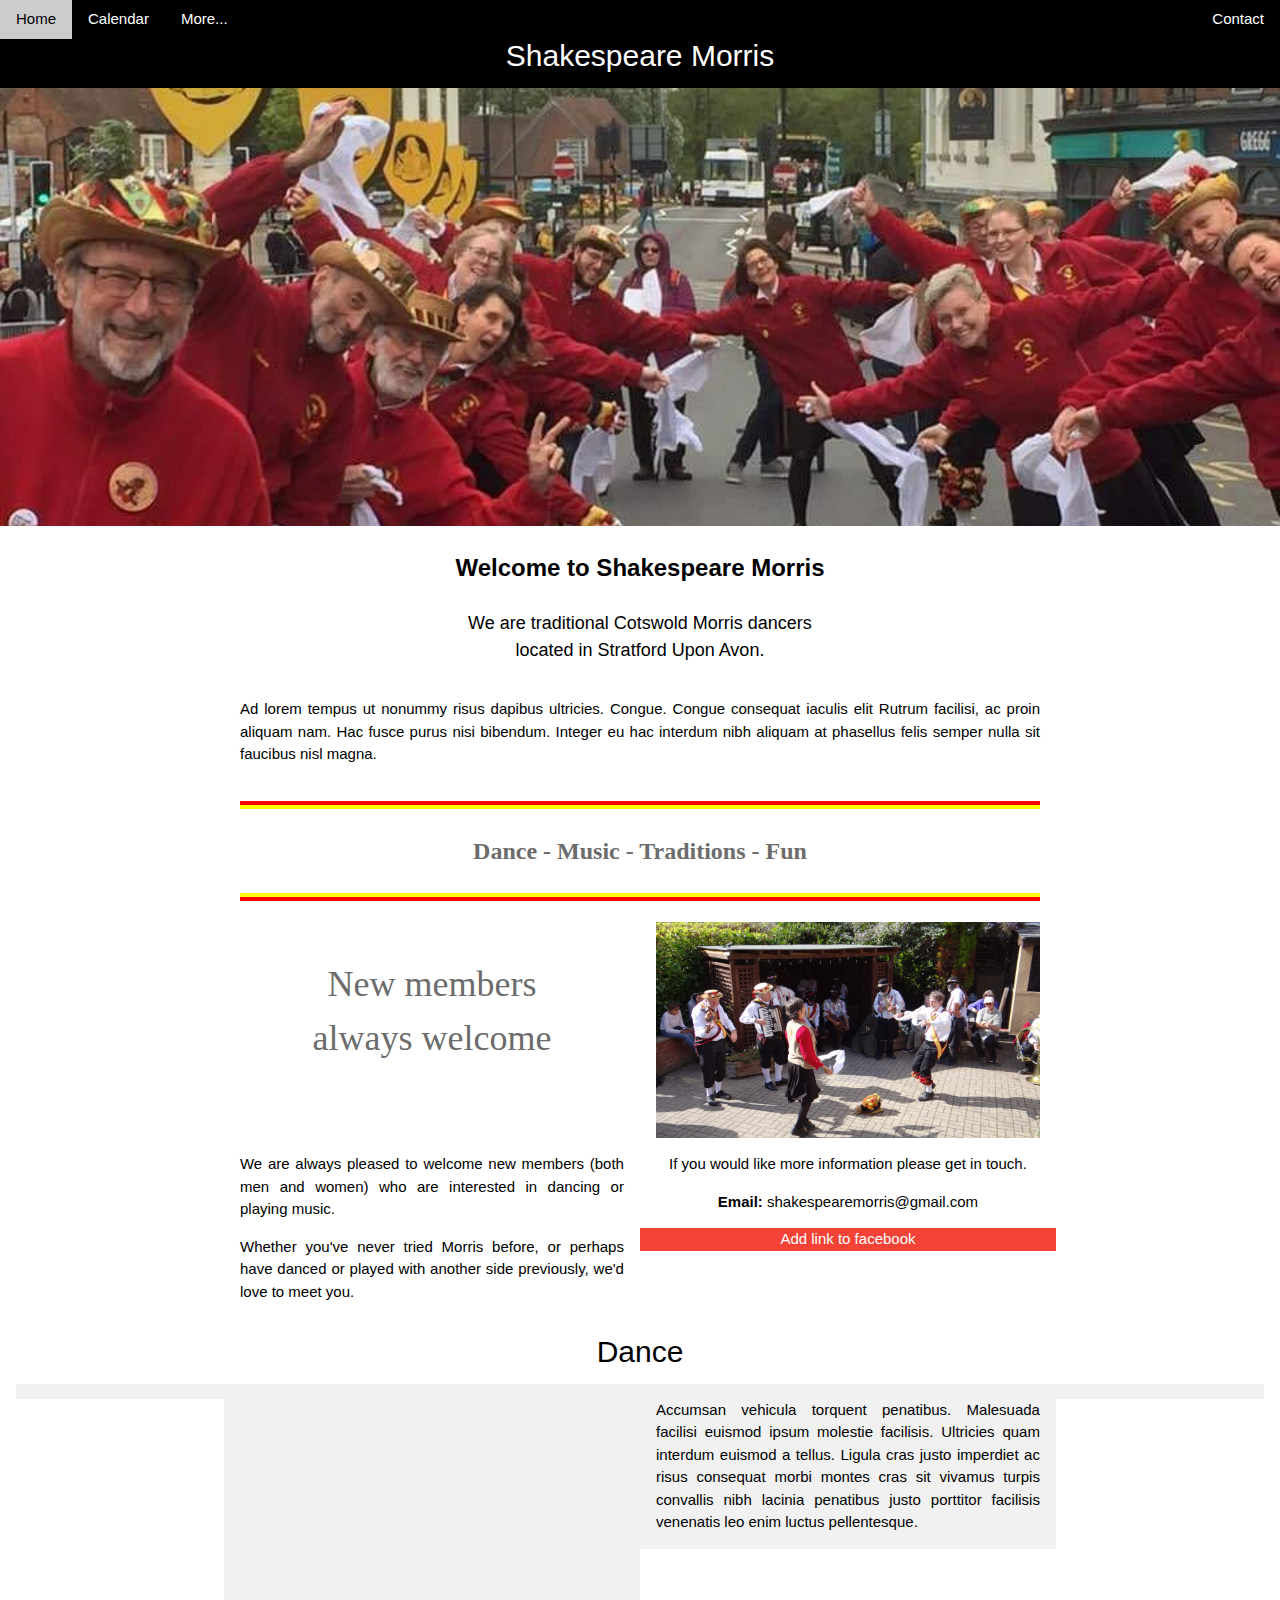
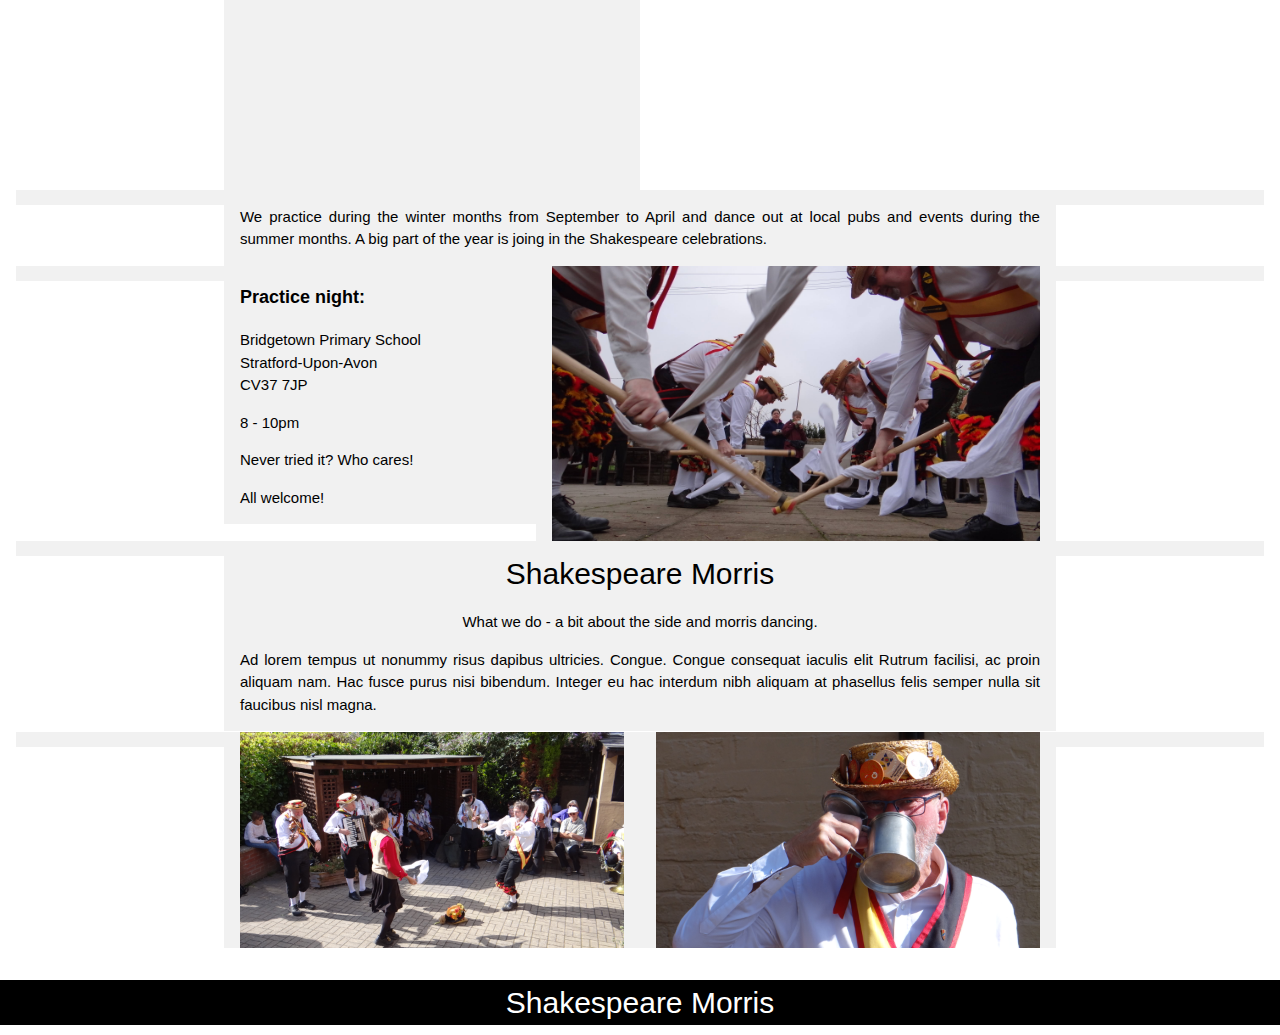
<file: index.html>
<!DOCTYPE html>
<html>
<title>Shakespeare Morris</title>
<meta name="viewport" content="width=device-width, initial-scale=1">
<link rel="stylesheet" href="https://www.w3schools.com/w3css/4/w3.css">
<link rel="stylesheet" type="text/css" href="styles/sm_morris.css "media="screen" />
  <body>
    <div class="w3-top">
      <div class="w3-bar w3-black">
        <a href="index.html" class="w3-bar-item w3-button">Home</a>
        <a href="calendar.html" class="w3-bar-item w3-button">Calendar</a>
        <div class="w3-dropdown-hover">
          <button class="w3-button">More...</button>
          <div class="w3-dropdown-content w3-bar-block w3-card-4">
            <a href="history.html" class="w3-bar-item w3-button">Our History</a>
            <a href="bidford.html" class="w3-bar-item w3-button">The Bidford Tradition</a>
            <a href="mummers.html" class="w3-bar-item w3-button">Mummers</a>
            <a href="stuff.html" class="w3-bar-item w3-button">Stuff</a>
          </div>
        </div>
        <a href="contact.html" class="w3-bar-item w3-button w3-right">Contact</a>
      </div>
    </div>

    <div class="w3-black">
      <br>
      <h2 class="w3-center">Shakespeare Morris</h2>
      <img src="images/Birthday.jpg" style="width:100%">
    </div>

    <div class="w3-row w3-container">
      <div class="w3-col l2 w3-center">
        <p></p>
      </div>
      <div class="w3-container w3-col l8 w3-center">
        <p class="w3-xlarge"><b>Welcome to Shakespeare Morris</b></p>
        <p class="w3-large">We are traditional Cotswold Morris dancers<br>located in Stratford Upon Avon.</p>
      </div>
      <div class="w3-col l2 w3-center"><p></p></div>
    </div>

    <div class="w3-row w3-container">
      <div class="w3-col l2 w3-center">
        <p></p>
      </div>
      <div class="w3-container w3-col l8 w3-justify">
        <p>Ad lorem tempus ut nonummy risus dapibus ultricies. Congue. Congue consequat iaculis elit Rutrum facilisi, ac proin aliquam nam. Hac fusce purus nisi bibendum. Integer eu hac interdum nibh aliquam at phasellus felis semper nulla sit faucibus nisl magna.</p>
      </div>
      <div class="w3-col l2 w3-center"><p></p></div>
    </div>

    <div class="w3-row w3-container">
      <div class="w3-col l2 w3-center">
        <p></p>
      </div>
      <div class="w3-container w3-col l8 w3-center">
        <hr class="sm_line_top">
        <p class="w3-xlarge w3-serif sm_grey_text"><b>Dance - Music - Traditions - Fun</b></p>
        <hr class="sm_line_bottom">
      </div>
      <div class="w3-col l2 w3-center"><p></p></div>
    </div>

    <div class="w3-row w3-container">
      <div class="w3-col l2  w3-center"><p></p></div>
      <div class="w3-col l4  w3-center">
        <p class="sm_note w3-xxlarge w3-serif sm_grey_text">New members<br>always welcome</p>
      </div>
      <div class="w3-container w3-col l4 w3-center">
        <img src="images/jig.jpg" alt="Dancers" style="width:100%">
      </div>
      <div class="w3-col l2  w3-center"><p></p></div>
    </div>

    <div class="w3-row w3-container">
      <div class="w3-col m2  w3-center">
        <p></p>
      </div>
      <div class="w3-container w3-col m4 w3-justify">
        <p>We are always pleased to welcome new members (both men and women) who are interested in dancing or playing music.</p>
        <p>Whether you've never tried Morris before, or perhaps have danced or played with another side previously, we'd love to meet you.</p>
      </div>
      <div class="w3-col m4  w3-center">
        <p>If you would like more information please get in touch.</p>
        <p><b>Email:</b> shakespearemorris@gmail.com</p>
        <p class="w3-red">Add link to facebook</p>
      </p>
      </div>
        <div class="w3-col m2 w3-center"><p></p>
      </div>
    </div>

    <div class="w3-row w3-container">
      <h2 class="ctr">Dance</h2>
      <div class="w3-col m2 w3-light-grey w3-center"><p></p></div>
      <div class="w3-col m4 w3-light-grey w3-center">
        <iframe src="https://calendar.google.com/calendar/embed?height=500&wkst=1&bgcolor=%23ffffff&ctz=Europe%2FLondon&mode=AGENDA&showTz=0&showCalendars=0&showTabs=0&showPrint=0&showTitle=0&src=NDJjMTQyYjMxMmFmZjNmYmJhZGNjNjAxNTA3NDY2NjgwOGYwMThhMzliNTYyMTc0MmRiOWM1MTUwMDUxZGY4YkBncm91cC5jYWxlbmRhci5nb29nbGUuY29t&color=%239E69AF" style="border-width:0" width="300" height="400" frameborder="0" scrolling="no"></iframe>  
      </div>
      <div class="w3-container w3-col m4 w3-light-grey w3-justify">
        <p>Accumsan vehicula torquent penatibus. Malesuada facilisi euismod ipsum molestie facilisis. Ultricies quam interdum euismod a tellus. Ligula cras justo imperdiet ac risus consequat morbi montes cras sit vivamus turpis convallis nibh lacinia penatibus justo porttitor facilisis venenatis leo enim luctus pellentesque.</p>
    </div>
      <div class="w3-col m2 w3-light-grey w3-center"><p></p></div>
    </div>

    <div class="w3-row w3-container">
      <div class="w3-col l2 w3-light-grey w3-center"><p></p></div>
      <div class="w3-container w3-col l8 w3-light-grey w3-justify">
        <p>We practice during the winter months from September to April and dance out at local pubs and events during 
        the summer months. A big part of the year is joing in the Shakespeare celebrations.</p>
      </div>
      <div class="w3-col l2 w3-light-grey w3-center"><p></p></div>
    </div>

  <div class="w3-row w3-container">
    <div class="w3-col l2 w3-light-grey w3-center"><p></p></div>
    <div class="w3-container w3-col l3 w3-light-grey">
      <p class="w3-large"><b>Practice night:</b></p>
      <P>Bridgetown Primary School <br> Stratford-Upon-Avon<br> CV37 7JP</P>
      <p>8 - 10pm</p>
      <p>Never tried it? Who cares!</p>
      <p>All welcome!</p>
    </div>
    <div class="w3-container w3-col l5 w3-light-grey w3-center">
      <img src="images/car_7.jpg" alt="Dancers" style="width:100%">
    </div>
    <div class="w3-col l2 w3-light-grey w3-center"><p></p></div>
  </div>
    <div class="w3-row w3-container">
      <div class="w3-col l2 w3-light-grey w3-center">
        <p></p>
      </div>
      <div class="w3-container w3-col l8 w3-light-grey w3-center">
              <h2>Shakespeare Morris</h2>
      <p> What we do - a bit about the side and morris dancing.</p>
      <p class="w3-justify">Ad lorem tempus ut nonummy risus dapibus ultricies. Congue. Congue consequat iaculis elit Rutrum facilisi, ac proin aliquam nam. Hac fusce purus nisi bibendum. Integer eu hac interdum nibh aliquam at phasellus felis semper nulla sit faucibus nisl magna.</p>
      </div>
      <div class="w3-col l2 w3-light-grey w3-center"><p></p></div>
    </div>

    <div class="w3-row w3-container">
      <div class="w3-col m2 w3-light-grey w3-center"><p></p></div>
      <div class="w3-container w3-col m4 w3-light-grey w3-center">
        <img src="images/jig.jpg" alt="Dancers" style="width:100%">  
      </div>
      <div class="w3-container w3-col m4 w3-light-grey w3-center">
        <img src="images/nigel.jpg" alt="Dancers" style="width:100%">
    </div>
      <div class="w3-col m2 w3-light-grey w3-center"><p></p></div>
    </div><br>

    <footer class="w3-black">
      <h2 class="w3-center">Shakespeare Morris</h2>
    </footer>

  </body>  
</html>
</file>
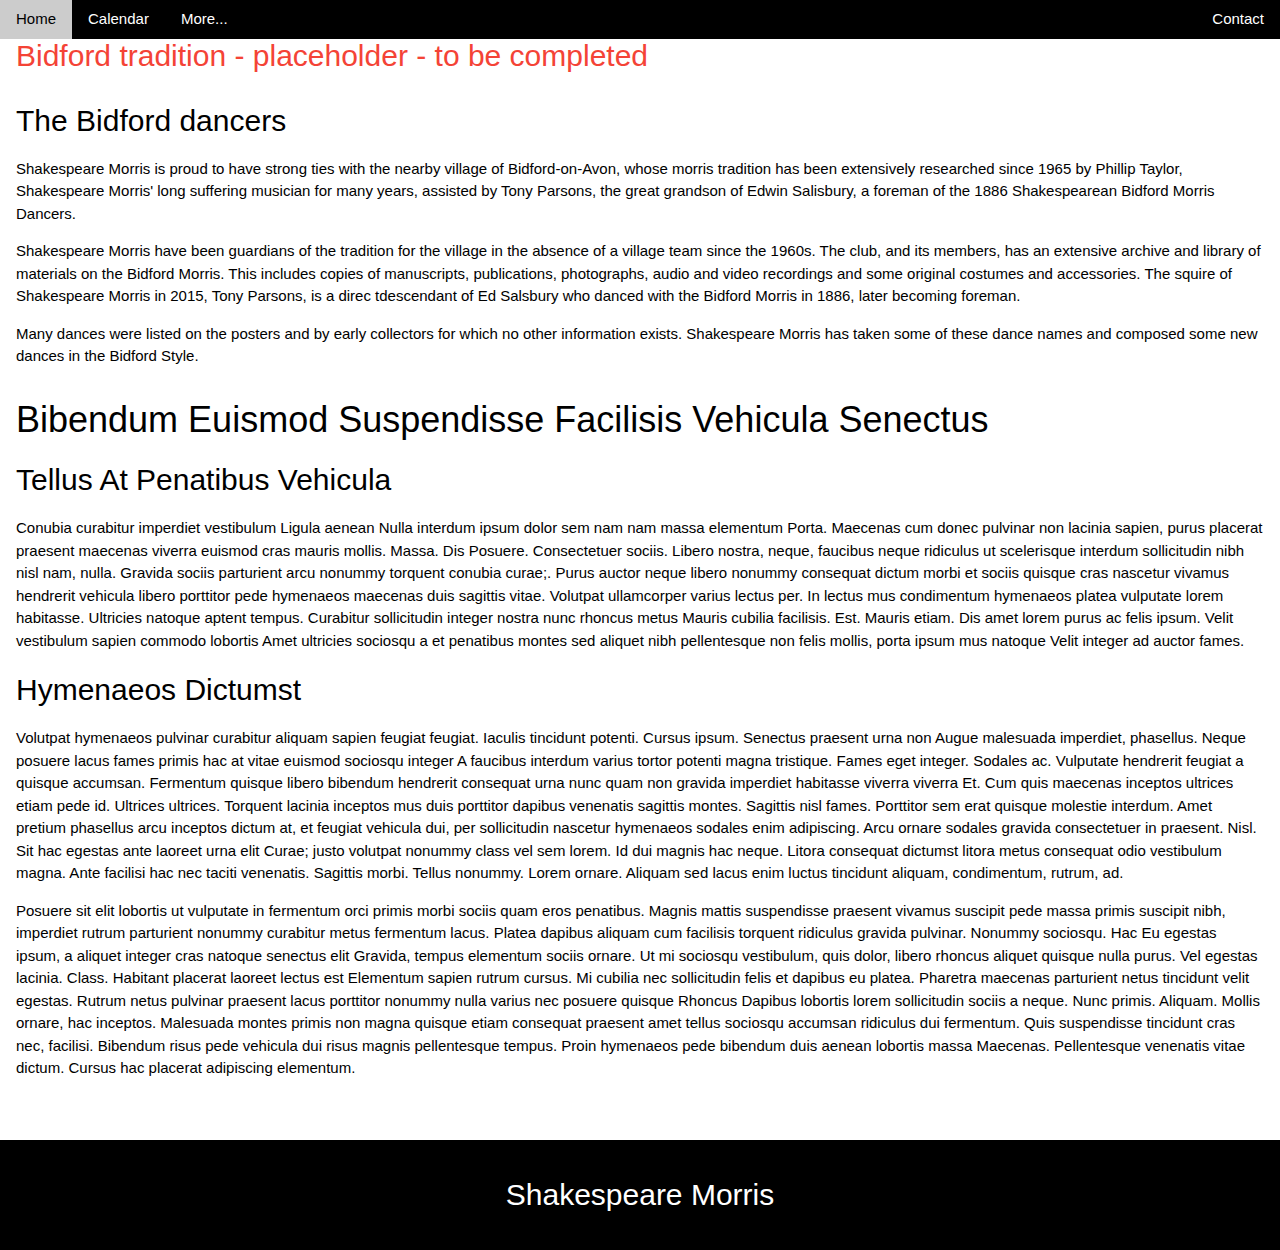
<file: bidford.html>
<!DOCTYPE html>
<html>
<title>Bidford tradition</title>
<meta name="viewport" content="width=device-width, initial-scale=1">
<link rel="stylesheet" href="https://www.w3schools.com/w3css/4/w3.css">

  <body>
    <div class="w3-top">
      <div class="w3-bar w3-black">
        <a href="index.html" class="w3-bar-item w3-button">Home</a>
        <a href="calendar.html" class="w3-bar-item w3-button">Calendar</a>
        <div class="w3-dropdown-hover">
          <button class="w3-button">More...</button>
          <div class="w3-dropdown-content w3-bar-block w3-card-4">
            <a href="history.html" class="w3-bar-item w3-button">Our History</a>
            <a href="bidford.html" class="w3-bar-item w3-button">The Bidford Tradition</a>
            <a href="mummers.html" class="w3-bar-item w3-button">Mummers</a>
            <a href="stuff.html" class="w3-bar-item w3-button">Stuff</a>
          </div>
        </div>
        <a href="contact.html" class="w3-bar-item w3-button w3-right">Contact</a>
      </div>
    </div>

    <div class="w3-container w3-text-red"><br>
      <h2>Bidford tradition - placeholder - to be completed</h2>
    </div>

    <div class="w3-container ">
      <h2>The Bidford dancers</h2>
      <p>Shakespeare Morris is proud to have strong ties with the nearby village of Bidford-on-Avon, whose morris tradition has been extensively researched since 1965 by Phillip Taylor, Shakespeare Morris' long suffering musician for many years, assisted by Tony Parsons, the great grandson of Edwin Salisbury, a foreman of the 1886 Shakespearean Bidford Morris Dancers.</p>
      <p>Shakespeare Morris have been guardians of the tradition for the village in the absence of a village team since the 1960s.  The club, and its members, has an extensive archive and library of materials on the Bidford Morris.  
        This includes copies of manuscripts, publications, photographs, audio and video recordings and some original costumes and accessories.  The squire of Shakespeare Morris in 2015, Tony Parsons, is a direc tdescendant of Ed Salsbury 
        who danced with the Bidford Morris in 1886, later becoming foreman.</p>
      <p>Many dances were listed on the posters and by early collectors for which no other information exists. Shakespeare Morris has taken some of these dance names and composed some new dances in the Bidford Style.
      </p>
    </div>

    <div class="w3-container">
      <h1>Bibendum Euismod Suspendisse Facilisis Vehicula Senectus</h1>
      <h2>Tellus At Penatibus Vehicula</h2>
      <p>Conubia curabitur imperdiet vestibulum Ligula aenean Nulla interdum ipsum dolor sem nam nam massa elementum Porta. Maecenas cum donec pulvinar non lacinia sapien, purus placerat praesent maecenas viverra euismod cras mauris mollis. Massa. Dis Posuere. Consectetuer sociis. Libero nostra, neque, faucibus neque ridiculus ut scelerisque interdum sollicitudin nibh nisl nam, nulla. Gravida sociis parturient arcu nonummy torquent conubia curae;. Purus auctor neque libero nonummy consequat dictum morbi et sociis quisque cras nascetur vivamus hendrerit vehicula libero porttitor pede hymenaeos maecenas duis sagittis vitae. Volutpat ullamcorper varius lectus per. In lectus mus condimentum hymenaeos platea vulputate lorem habitasse. Ultricies natoque aptent tempus. Curabitur sollicitudin integer nostra nunc rhoncus metus Mauris cubilia facilisis. Est. Mauris etiam. Dis amet lorem purus ac felis ipsum. Velit vestibulum sapien commodo lobortis Amet ultricies sociosqu a et penatibus montes sed aliquet nibh pellentesque non felis mollis, porta ipsum mus natoque Velit integer ad auctor fames.</p>

      <h2>Hymenaeos Dictumst</h2>
      <p>Volutpat hymenaeos pulvinar curabitur aliquam sapien feugiat feugiat. Iaculis tincidunt potenti. Cursus ipsum. Senectus praesent urna non Augue malesuada imperdiet, phasellus. Neque posuere lacus fames primis hac at vitae euismod sociosqu integer A faucibus interdum varius tortor potenti magna tristique. Fames eget integer. Sodales ac. Vulputate hendrerit feugiat a quisque accumsan. Fermentum quisque libero bibendum hendrerit consequat urna nunc quam non gravida imperdiet habitasse viverra viverra Et. Cum quis maecenas inceptos ultrices etiam pede id. Ultrices ultrices. Torquent lacinia inceptos mus duis porttitor dapibus venenatis sagittis montes. Sagittis nisl fames. Porttitor sem erat quisque molestie interdum. Amet pretium phasellus arcu inceptos dictum at, et feugiat vehicula dui, per sollicitudin nascetur hymenaeos sodales enim adipiscing. Arcu ornare sodales gravida consectetuer in praesent. Nisl. Sit hac egestas ante laoreet urna elit Curae; justo volutpat nonummy class vel sem lorem. Id dui magnis hac neque. Litora consequat dictumst litora metus consequat odio vestibulum magna. Ante facilisi hac nec taciti venenatis. Sagittis morbi. Tellus nonummy. Lorem ornare. Aliquam sed lacus enim luctus tincidunt aliquam, condimentum, rutrum, ad.</p>

      <p>Posuere sit elit lobortis ut vulputate in fermentum orci primis morbi sociis quam eros penatibus. Magnis mattis suspendisse praesent vivamus suscipit pede massa primis suscipit nibh, imperdiet rutrum parturient nonummy curabitur metus fermentum lacus. Platea dapibus aliquam cum facilisis torquent ridiculus gravida pulvinar. Nonummy sociosqu. Hac Eu egestas ipsum, a aliquet integer cras natoque senectus elit Gravida, tempus elementum sociis ornare. Ut mi sociosqu vestibulum, quis dolor, libero rhoncus aliquet quisque nulla purus. Vel egestas lacinia. Class. Habitant placerat laoreet lectus est Elementum sapien rutrum cursus. Mi cubilia nec sollicitudin felis et dapibus eu platea. Pharetra maecenas parturient netus tincidunt velit egestas. Rutrum netus pulvinar praesent lacus porttitor nonummy nulla varius nec posuere quisque Rhoncus Dapibus lobortis lorem sollicitudin sociis a neque. Nunc primis. Aliquam. Mollis ornare, hac inceptos. Malesuada montes primis non magna quisque etiam consequat praesent amet tellus sociosqu accumsan ridiculus dui fermentum. Quis suspendisse tincidunt cras nec, facilisi. Bibendum risus pede vehicula dui risus magnis pellentesque tempus. Proin hymenaeos pede bibendum duis aenean lobortis massa Maecenas. Pellentesque venenatis vitae dictum. Cursus hac placerat adipiscing elementum.</p></body>
    </div><br><br>

    <footer class="w3-black">
      <br>
      <h2 class="w3-center">Shakespeare Morris</h2>
      <br>
    </footer>

  </body>  
</html>
</file>
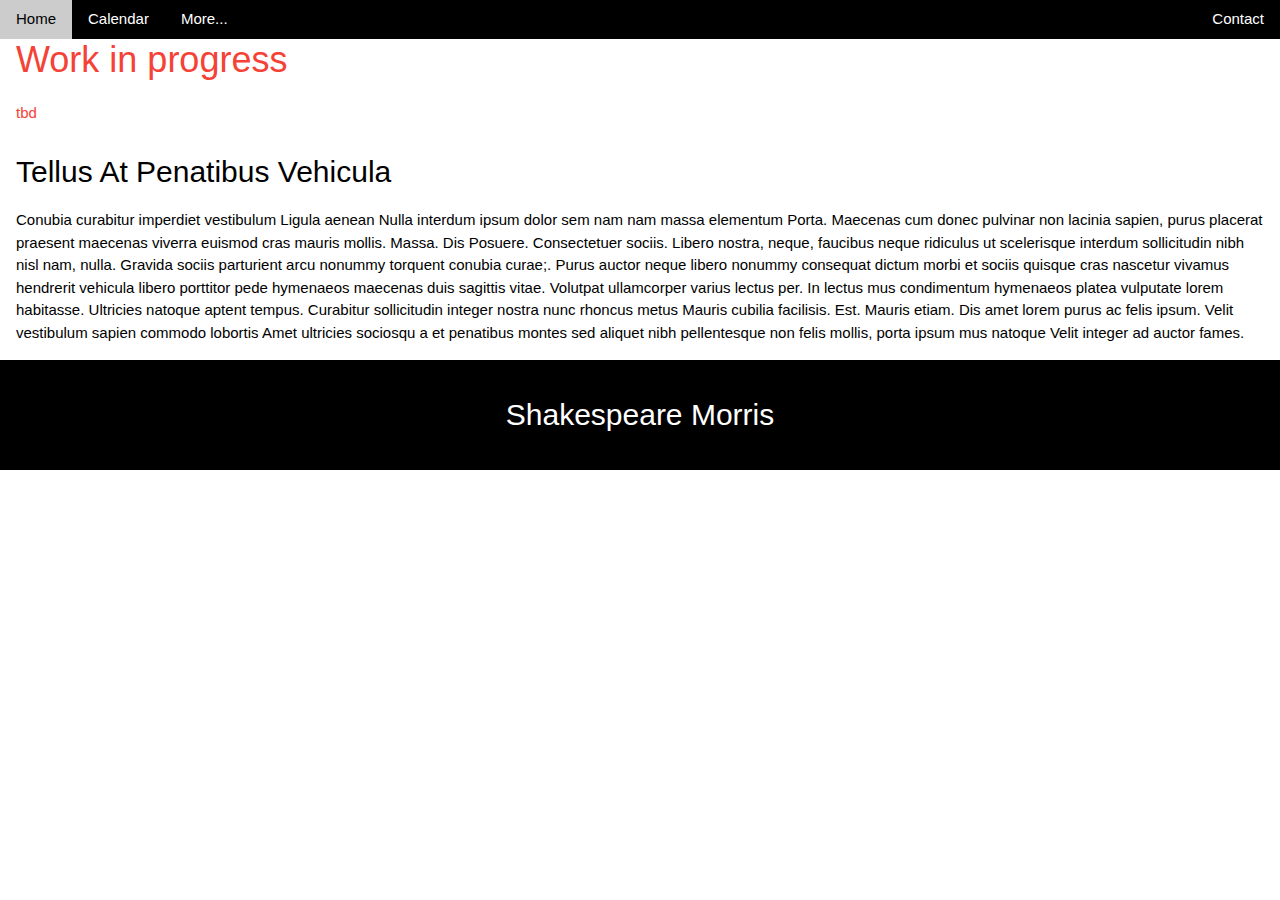
<file: calendar.html>
<!DOCTYPE html>
<html>
<title>Calendar</title>
<meta name="viewport" content="width=device-width, initial-scale=1">
<link rel="stylesheet" href="https://www.w3schools.com/w3css/4/w3.css">

  <body>
    <div class="w3-top">
      <div class="w3-bar w3-black">
        <a href="index.html" class="w3-bar-item w3-button">Home</a>
        <a href="calendar.html" class="w3-bar-item w3-button">Calendar</a>
        <div class="w3-dropdown-hover">
          <button class="w3-button">More...</button>
          <div class="w3-dropdown-content w3-bar-block w3-card-4">
            <a href="history.html" class="w3-bar-item w3-button">Our History</a>
            <a href="bidford.html" class="w3-bar-item w3-button">The Bidford Tradition</a>
            <a href="mummers.html" class="w3-bar-item w3-button">Mummers</a>
            <a href="stuff.html" class="w3-bar-item w3-button">Stuff</a>
          </div>
        </div>
        <a href="contact.html" class="w3-bar-item w3-button w3-right">Contact</a>
      </div>
    </div>
    <br>

    <div class="w3-container w3-text-red">
      <H1>Work in progress</H1>
      <p>tbd</p>
    </div>
    
    <div class="w3-container">
      <h2>Tellus At Penatibus Vehicula</h2>
      <p>Conubia curabitur imperdiet vestibulum Ligula aenean Nulla interdum ipsum dolor sem nam nam massa elementum Porta. Maecenas cum donec pulvinar non lacinia sapien, purus placerat praesent maecenas viverra euismod cras mauris mollis. Massa. Dis Posuere. Consectetuer sociis. Libero nostra, neque, faucibus neque ridiculus ut scelerisque interdum sollicitudin nibh nisl nam, nulla. Gravida sociis parturient arcu nonummy torquent conubia curae;. Purus auctor neque libero nonummy consequat dictum morbi et sociis quisque cras nascetur vivamus hendrerit vehicula libero porttitor pede hymenaeos maecenas duis sagittis vitae. Volutpat ullamcorper varius lectus per. In lectus mus condimentum hymenaeos platea vulputate lorem habitasse. Ultricies natoque aptent tempus. Curabitur sollicitudin integer nostra nunc rhoncus metus Mauris cubilia facilisis. Est. Mauris etiam. Dis amet lorem purus ac felis ipsum. Velit vestibulum sapien commodo lobortis Amet ultricies sociosqu a et penatibus montes sed aliquet nibh pellentesque non felis mollis, porta ipsum mus natoque Velit integer ad auctor fames.</p>
    </div>

    <footer class="w3-black">
      <br>
      <h2 class="w3-center">Shakespeare Morris</h2>
      <br>
    </footer>

  </body>  
</html>
</file>
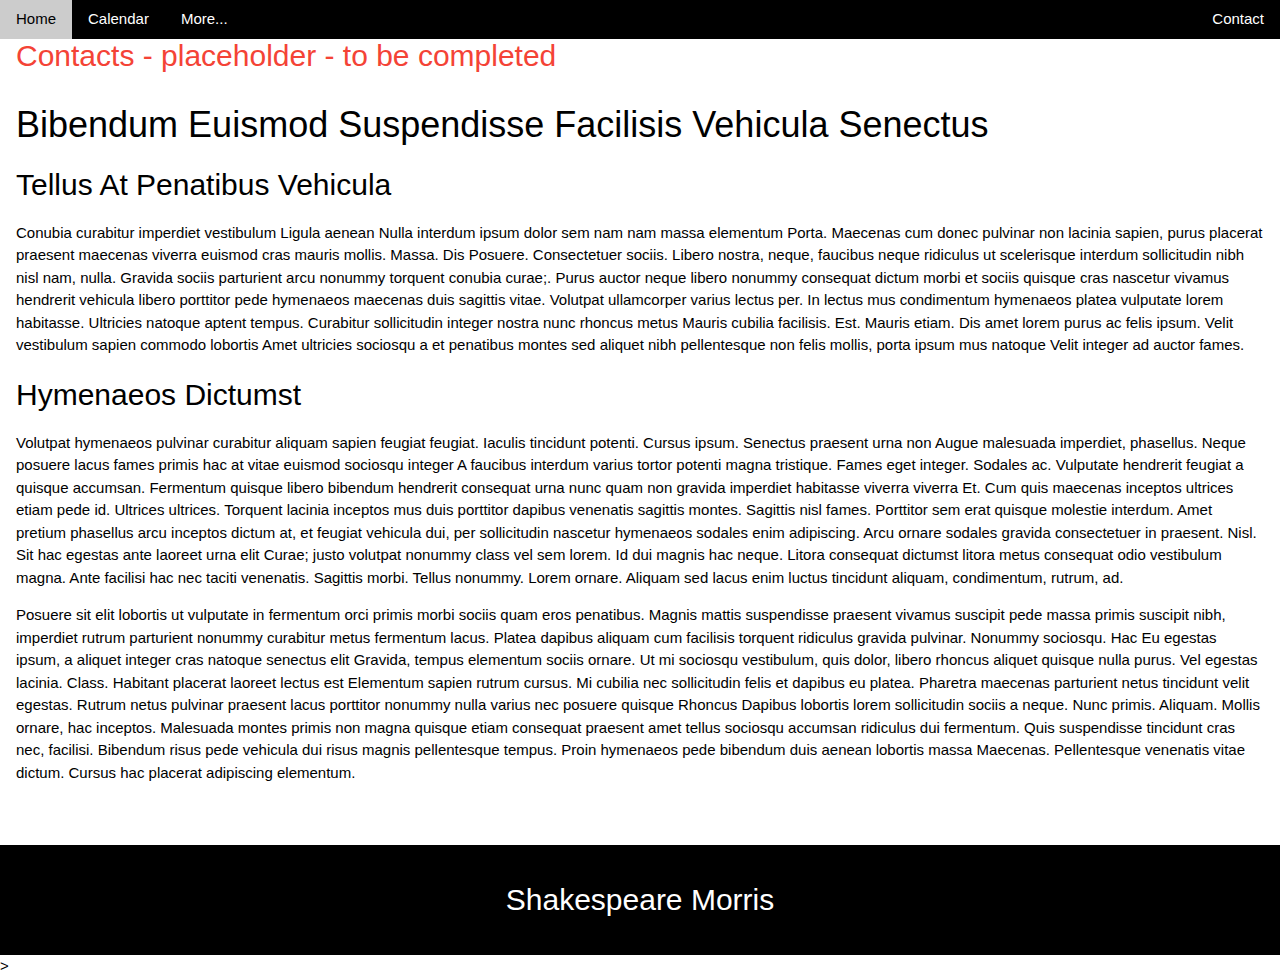
<file: contact.html>
<!DOCTYPE html>
<html>
<title>Contact</title>
<meta name="viewport" content="width=device-width, initial-scale=1">
<link rel="stylesheet" href="https://www.w3schools.com/w3css/4/w3.css">

  <body>
    <div class="w3-top">
      <div class="w3-bar w3-black">
        <a href="index.html" class="w3-bar-item w3-button">Home</a>
        <a href="calendar.html" class="w3-bar-item w3-button">Calendar</a>
        <div class="w3-dropdown-hover">
          <button class="w3-button">More...</button>
          <div class="w3-dropdown-content w3-bar-block w3-card-4">
            <a href="history.html" class="w3-bar-item w3-button">Our History</a>
            <a href="bidford.html" class="w3-bar-item w3-button">The Bidford Tradition</a>
            <a href="mummers.html" class="w3-bar-item w3-button">Mummers</a>
            <a href="stuff.html" class="w3-bar-item w3-button">Stuff</a>
          </div>
        </div>
        <a href="contact.html" class="w3-bar-item w3-button w3-right">Contact</a>
      </div>
    </div>

    <div class="w3-container w3-text-red"><br>
      <h2>Contacts - placeholder - to be completed</h2>
    </div>

    <div class="w3-container">
      <h1>Bibendum Euismod Suspendisse Facilisis Vehicula Senectus</h1>
      <h2>Tellus At Penatibus Vehicula</h2>
      <p>Conubia curabitur imperdiet vestibulum Ligula aenean Nulla interdum ipsum dolor sem nam nam massa elementum Porta. Maecenas cum donec pulvinar non lacinia sapien, purus placerat praesent maecenas viverra euismod cras mauris mollis. Massa. Dis Posuere. Consectetuer sociis. Libero nostra, neque, faucibus neque ridiculus ut scelerisque interdum sollicitudin nibh nisl nam, nulla. Gravida sociis parturient arcu nonummy torquent conubia curae;. Purus auctor neque libero nonummy consequat dictum morbi et sociis quisque cras nascetur vivamus hendrerit vehicula libero porttitor pede hymenaeos maecenas duis sagittis vitae. Volutpat ullamcorper varius lectus per. In lectus mus condimentum hymenaeos platea vulputate lorem habitasse. Ultricies natoque aptent tempus. Curabitur sollicitudin integer nostra nunc rhoncus metus Mauris cubilia facilisis. Est. Mauris etiam. Dis amet lorem purus ac felis ipsum. Velit vestibulum sapien commodo lobortis Amet ultricies sociosqu a et penatibus montes sed aliquet nibh pellentesque non felis mollis, porta ipsum mus natoque Velit integer ad auctor fames.</p>

      <h2>Hymenaeos Dictumst</h2>
      <p>Volutpat hymenaeos pulvinar curabitur aliquam sapien feugiat feugiat. Iaculis tincidunt potenti. Cursus ipsum. Senectus praesent urna non Augue malesuada imperdiet, phasellus. Neque posuere lacus fames primis hac at vitae euismod sociosqu integer A faucibus interdum varius tortor potenti magna tristique. Fames eget integer. Sodales ac. Vulputate hendrerit feugiat a quisque accumsan. Fermentum quisque libero bibendum hendrerit consequat urna nunc quam non gravida imperdiet habitasse viverra viverra Et. Cum quis maecenas inceptos ultrices etiam pede id. Ultrices ultrices. Torquent lacinia inceptos mus duis porttitor dapibus venenatis sagittis montes. Sagittis nisl fames. Porttitor sem erat quisque molestie interdum. Amet pretium phasellus arcu inceptos dictum at, et feugiat vehicula dui, per sollicitudin nascetur hymenaeos sodales enim adipiscing. Arcu ornare sodales gravida consectetuer in praesent. Nisl. Sit hac egestas ante laoreet urna elit Curae; justo volutpat nonummy class vel sem lorem. Id dui magnis hac neque. Litora consequat dictumst litora metus consequat odio vestibulum magna. Ante facilisi hac nec taciti venenatis. Sagittis morbi. Tellus nonummy. Lorem ornare. Aliquam sed lacus enim luctus tincidunt aliquam, condimentum, rutrum, ad.</p>

      <p>Posuere sit elit lobortis ut vulputate in fermentum orci primis morbi sociis quam eros penatibus. Magnis mattis suspendisse praesent vivamus suscipit pede massa primis suscipit nibh, imperdiet rutrum parturient nonummy curabitur metus fermentum lacus. Platea dapibus aliquam cum facilisis torquent ridiculus gravida pulvinar. Nonummy sociosqu. Hac Eu egestas ipsum, a aliquet integer cras natoque senectus elit Gravida, tempus elementum sociis ornare. Ut mi sociosqu vestibulum, quis dolor, libero rhoncus aliquet quisque nulla purus. Vel egestas lacinia. Class. Habitant placerat laoreet lectus est Elementum sapien rutrum cursus. Mi cubilia nec sollicitudin felis et dapibus eu platea. Pharetra maecenas parturient netus tincidunt velit egestas. Rutrum netus pulvinar praesent lacus porttitor nonummy nulla varius nec posuere quisque Rhoncus Dapibus lobortis lorem sollicitudin sociis a neque. Nunc primis. Aliquam. Mollis ornare, hac inceptos. Malesuada montes primis non magna quisque etiam consequat praesent amet tellus sociosqu accumsan ridiculus dui fermentum. Quis suspendisse tincidunt cras nec, facilisi. Bibendum risus pede vehicula dui risus magnis pellentesque tempus. Proin hymenaeos pede bibendum duis aenean lobortis massa Maecenas. Pellentesque venenatis vitae dictum. Cursus hac placerat adipiscing elementum.</p></body>
    </div><br><br>

    <footer class="w3-black">
      <br>
      <h2 class="w3-center">Shakespeare Morris</h2>
      <br>
    </footer>>

  </body>  
</html>
</file>
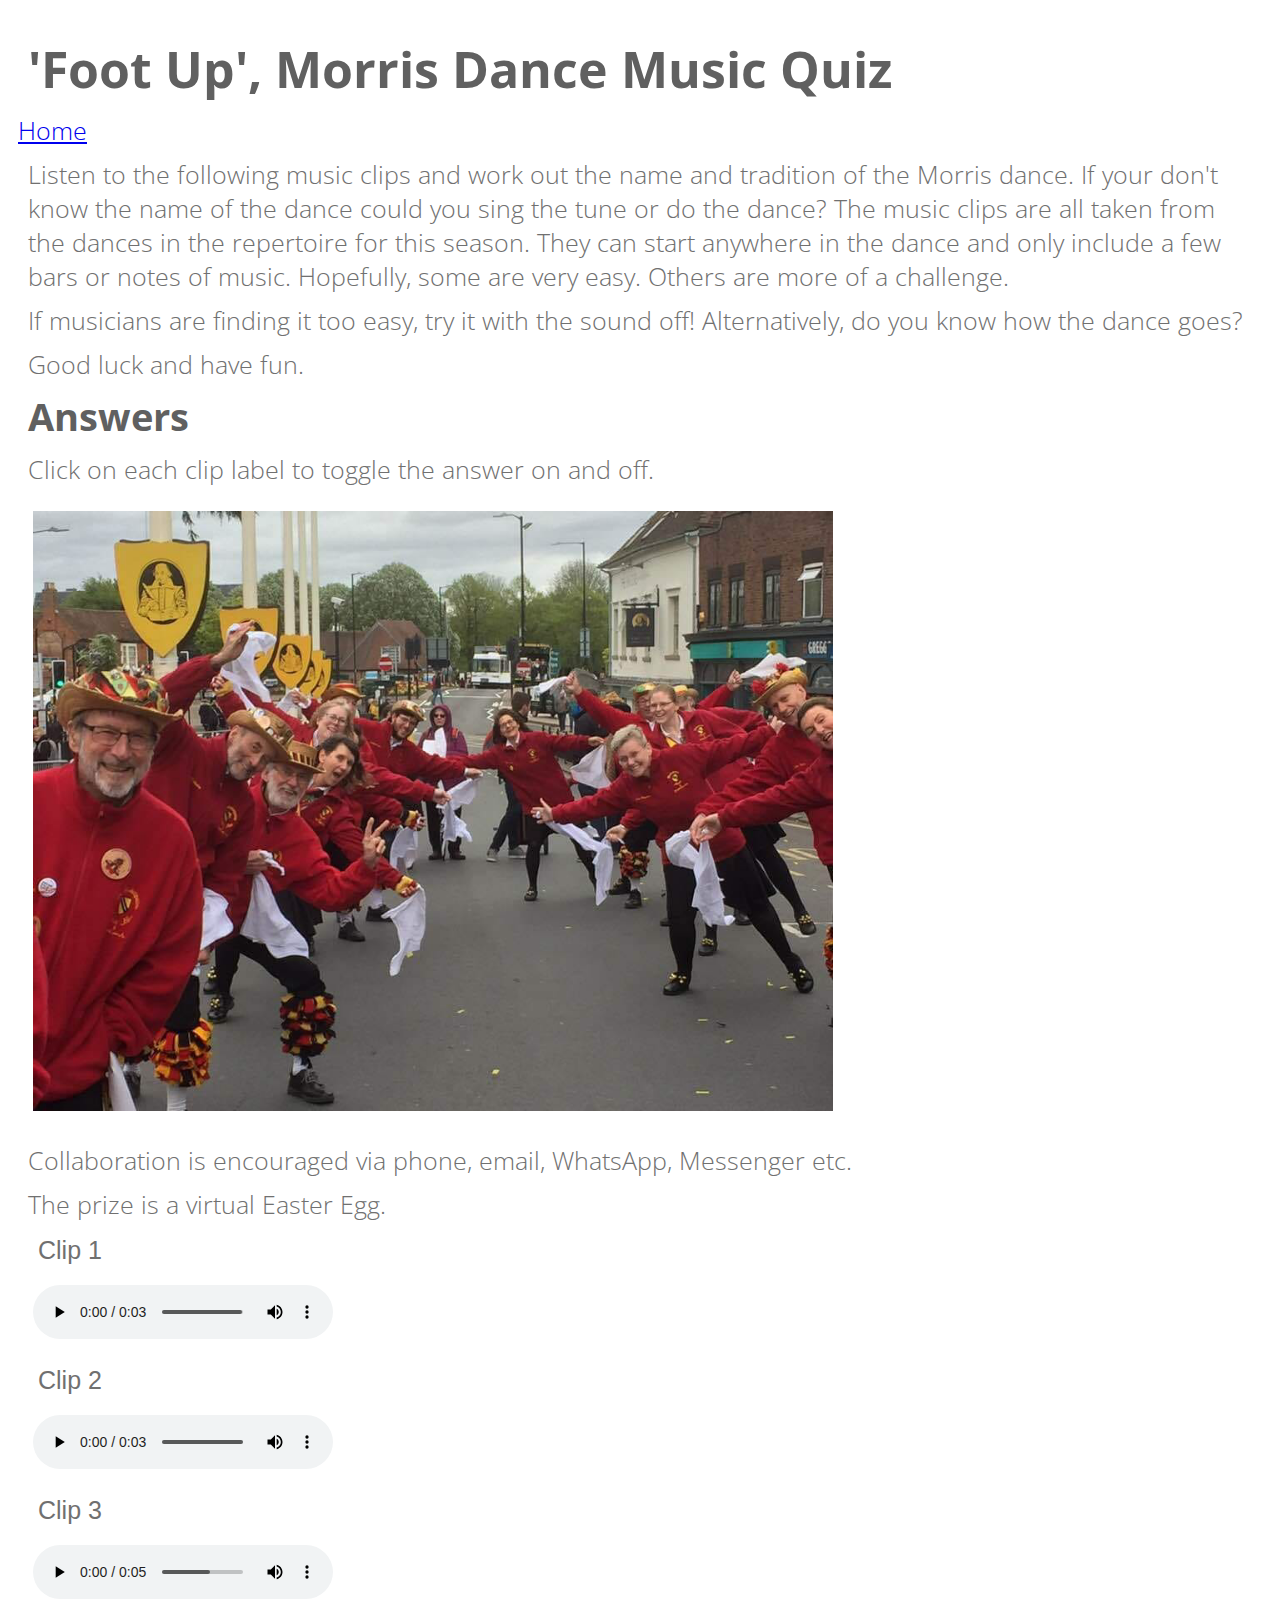
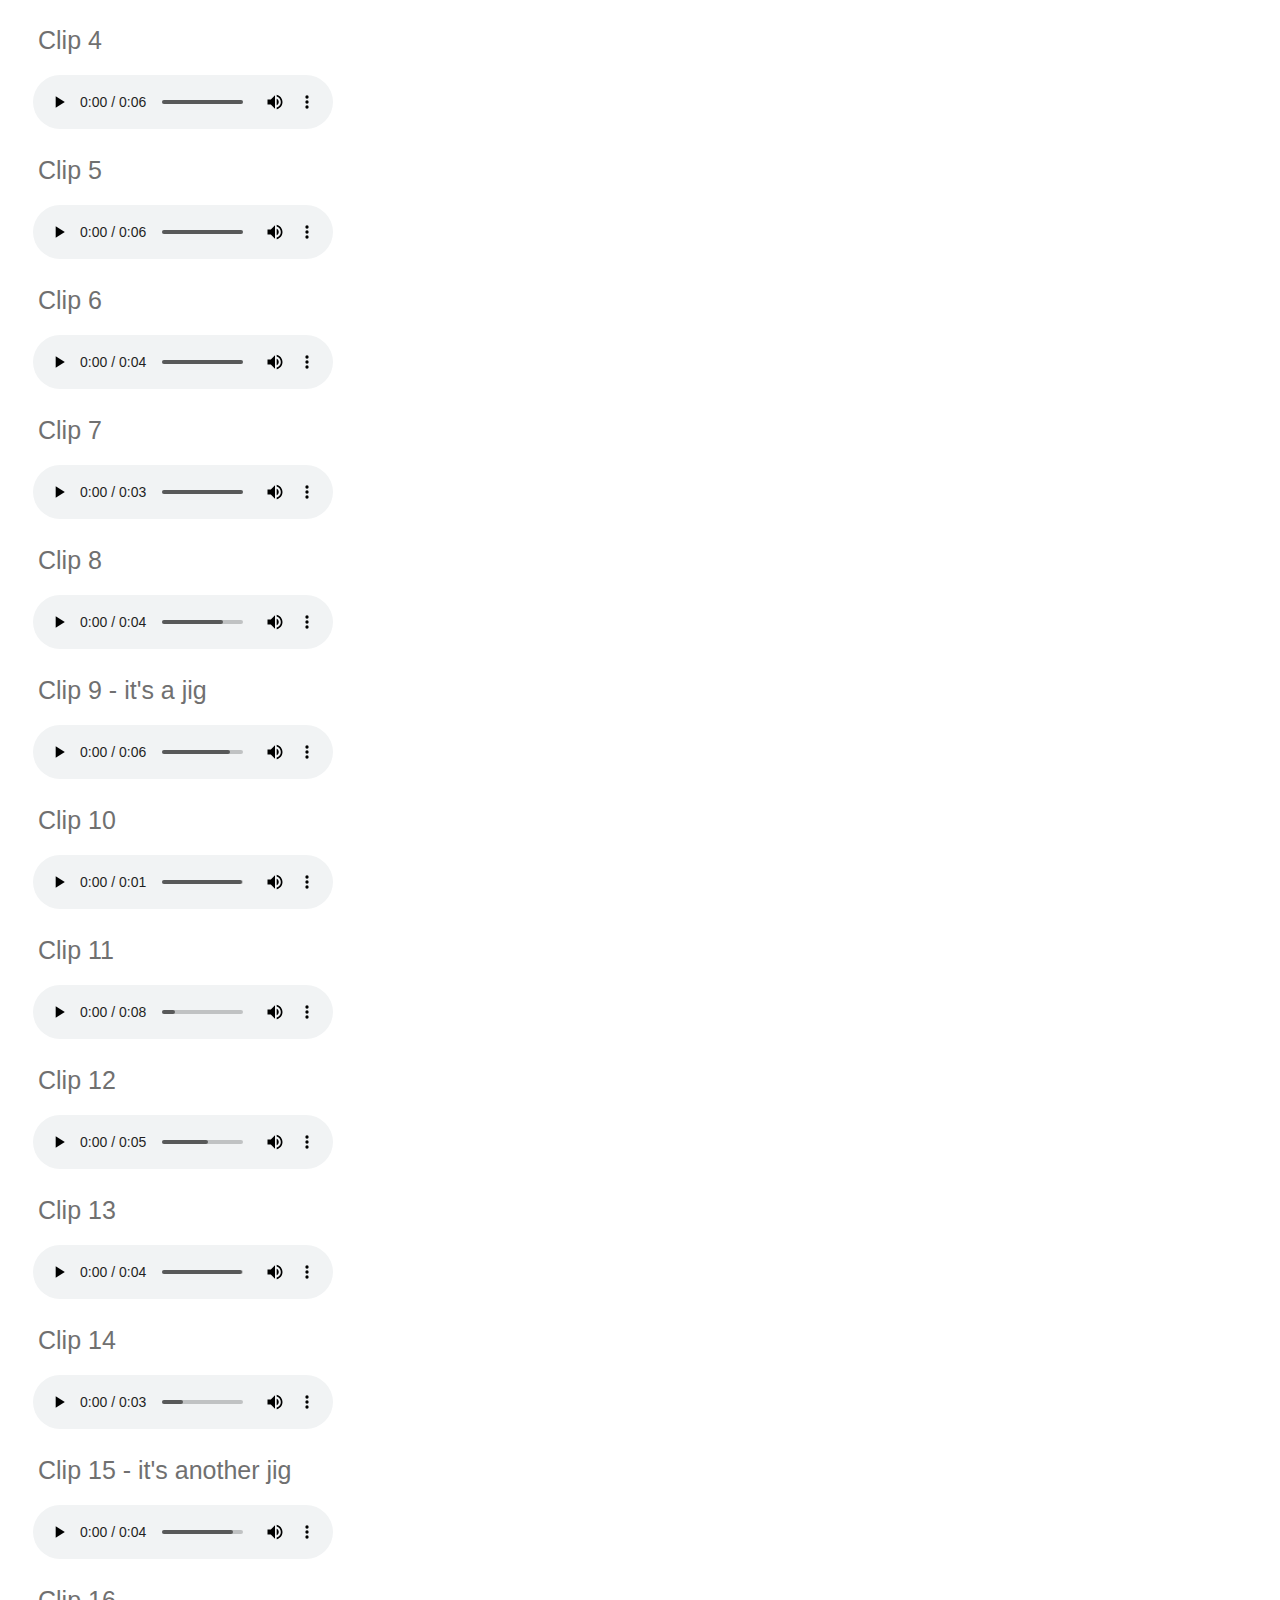
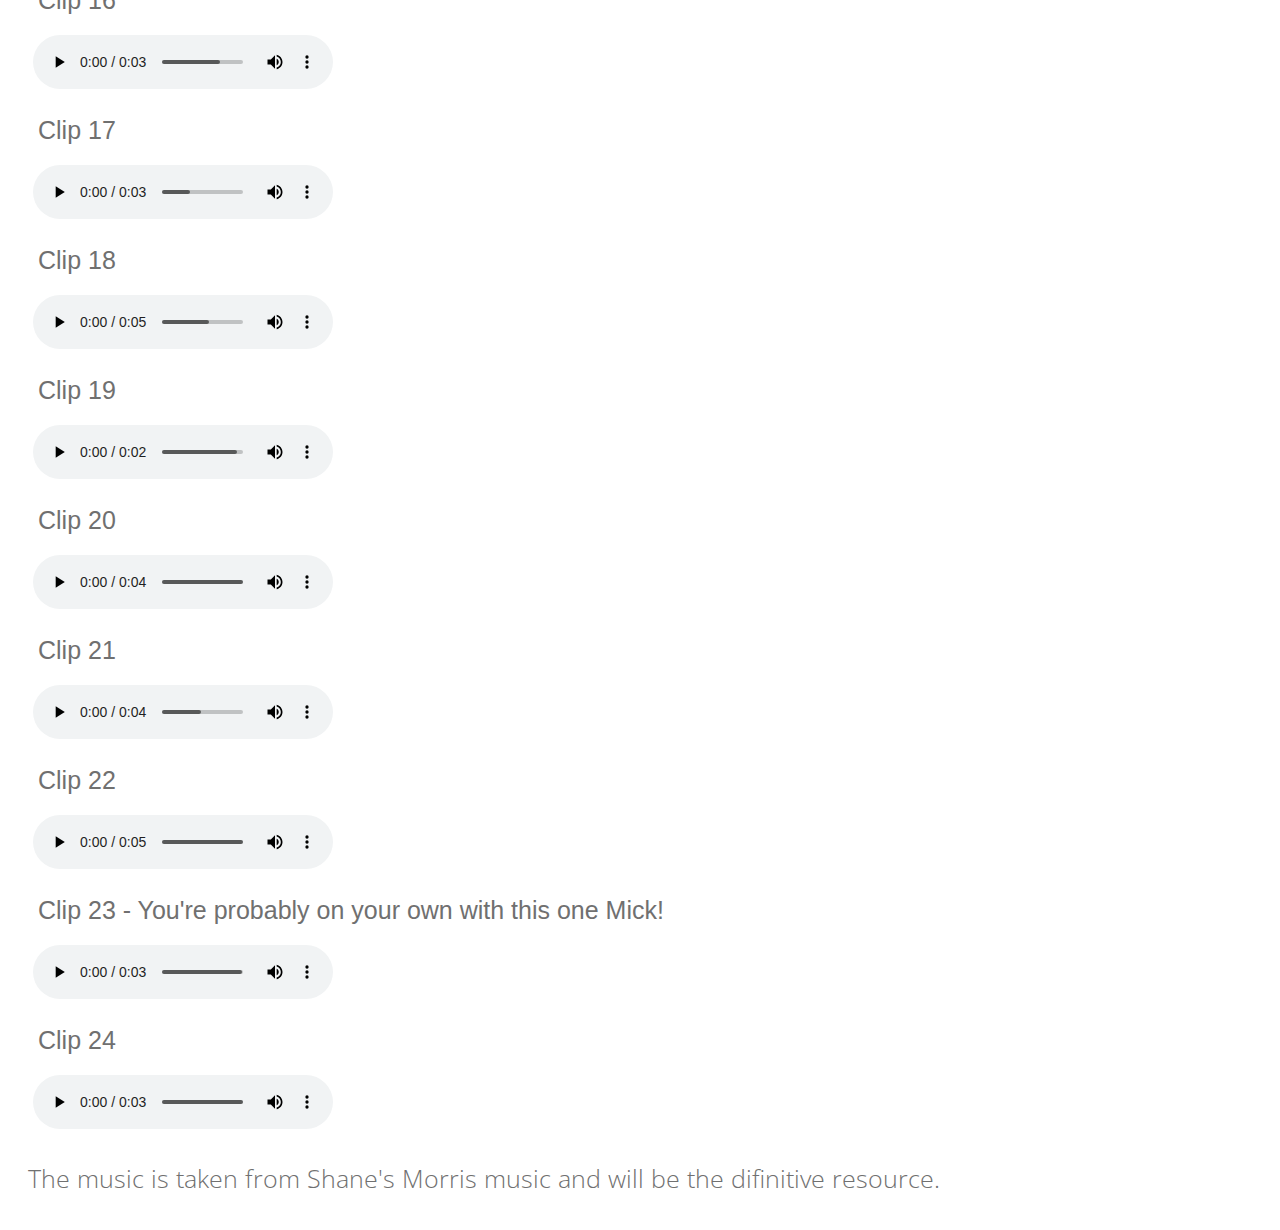
<file: Foot_Up_Quiz.html>
<!DOCTYPE HTML>
<html lang="en">
  <head>
    <meta charset="UTF-8">
    <title>Foot Up Quiz</title>
    <link href="https://fonts.googleapis.com/css?family=Open+Sans+Condensed:300&display=swap" rel="stylesheet">
    <link rel="stylesheet" type="text/css" href="styles/morrisQuiz.css "media="screen" />
  </head>
	  <body>
      <h1 class = 'mainHeader'>'Foot Up', Morris Dance Music Quiz</h1>
      <nav class = 'pagenav'>
        <a href="index.html">Home</a>
      </nav>
      <p>Listen to the following music clips and work out the name and tradition of the Morris dance. If your don't know the name of the dance could you sing the tune or do the dance?  The music clips are all taken
        from the dances in the repertoire for this season.  They can start anywhere in the dance and only include a few bars or notes of music.
        Hopefully, some are very easy.  Others are more of a challenge.</p>
      <p>If musicians are finding it too easy, try it with the sound off!  Alternatively, do you know how the dance goes?</p>
      <p>Good luck and have fun.</p>
      <h2>Answers</h2>
      <p>Click on each clip label to toggle the answer on and off.</p>
      <img src="images/WSBirthday.jpg" alt="Shakespeare's Birthday" width="800" height=auto>
      <p>Collaboration is encouraged via phone, email, WhatsApp, Messenger etc.</p>
      <p>The prize is a virtual Easter Egg.</p>


      <div>
        <button class="accordion">Clip 1</button>
        <div class="panel">
          Shepherd's Hey - Bidford
        </div><br>
          <audio controls>
            <source src="audio/Clip_1.wav" type="audio/wav">
            Your browser does not support the audio tag.
          </audio>

        <br><button class="accordion">Clip 2</button>
        <div class="panel">
          Glorishears - Bampton
        </div><br>
          <audio controls>
            <source src="audio/Clip_2.wav" type="audio/wav">
            Your browser does not support the audio tag.
          </audio>

        <br><button class="accordion">Clip 3</button>
        <div class="panel">
          Charlecote - Stratford (Bidford)
        </div><br>
          <audio controls>
            <source src="audio/Clip_3.wav" type="audio/wav">
            Your browser does not support the audio tag.
          </audio>

        <br><button class="accordion">Clip 4</button>
        <div class="panel">
          Beaux of London City - Badby
        </div><br>
          <audio controls>
            <source src="audio/Clip_4.wav" type="audio/wav">
            Your browser does not support the audio tag.
          </audio>

        <br><button class="accordion">Clip 5</button>
        <div class="panel">
          Wooden Shoon - Bidford
        </div><br>
          <audio controls>
            <source src="audio/Clip_5.wav" type="audio/wav">
            Your browser does not support the audio tag.
          </audio>

        <br><button class="accordion">Clip 6</button>
        <div class="panel">
          Greensleeves - Stanton Harcourt
        </div><br>
          <audio controls>
            <source src="audio/Clip_6.wav" type="audio/wav">
            Your browser does not support the audio tag.
          </audio>

        <br><button class="accordion">Clip 7</button>
        <div class="panel">
          Valentine - Bidford
        </div><br>
          <audio controls>
            <source src="audio/Clip_7.wav" type="audio/wav">
            Your browser does not support the audio tag.
          </audio>

        <br><button class="accordion">Clip 8</button>
        <div class="panel">
          Princess Royal - Adderbury
        </div><br>
          <audio controls>
            <source src="audio/Clip_8.wav" type="audio/wav">
            Your browser does not support the audio tag.
          </audio>

        <br><button class="accordion">Clip 9 - it's a jig</button>
        <div class="panel">
          Princess Royal - Bampton (Jig)
        </div><br>
          <audio controls>
            <source src="audio/Clip_9.wav" type="audio/wav">
            Your browser does not support the audio tag.
          </audio>

        <br><button class="accordion">Clip 10</button>
        <div class="panel">
          Morning Star - Bidford
        </div><br>
          <audio controls>
            <source src="audio/Clip_10.wav" type="audio/wav">
            Your browser does not support the audio tag.
          </audio>

        <br><button class="accordion">Clip 11</button>
        <div class="panel">
          Bonny Green Garters - Bampton
        </div><br>
          <audio controls>
            <source src="audio/Clip_11.wav" type="audio/wav">
            Your browser does not support the audio tag.
          </audio>

        <br><button class="accordion">Clip 12</button>
        <div class="panel">
          Black Joke - Adderbury
        </div><br>
          <audio controls>
            <source src="audio/Clip_12.wav" type="audio/wav">
            Your browser does not support the audio tag.
          </audio>

        <br><button class="accordion">Clip 13</button>
        <div class="panel">
          Morning Star - Bidford
        </div><br>
          <audio controls>
            <source src="audio/Clip_13.wav" type="audio/wav">
            Your browser does not support the audio tag.
          </audio>

        <br><button class="accordion">Clip 14</button>
        <div class="panel">
          Old Tom - Bampton
        </div><br>
          <audio controls>
            <source src="audio/Clip_14.wav" type="audio/wav">
            Your browser does not support the audio tag.
          </audio>

        <br><button class="accordion">Clip 15 - it's another jig</button>
        <div class="panel">
          Nutting Girl - Fieldtown (Jig)
        </div><br>
          <audio controls>
            <source src="audio/Clip_15.wav" type="audio/wav">
            Your browser does not support the audio tag.
          </audio>

        <br><button class="accordion">Clip 16</button>
        <div class="panel">
          Banbury Bill - Bampton
        </div><br>
            <audio controls>
              <source src="audio/Clip_16.wav" type="audio/wav">
              Your browser does not support the audio tag.
            </audio>

        <br><button class="accordion">Clip 17</button>
        <div class="panel">
          Highland Mary - Bampton
        </div><br>
            <audio controls>
              <source src="audio/Clip_17.wav" type="audio/wav">
              Your browser does not support the audio tag.
            </audio>

          <br><button class="accordion">Clip 18</button>
          <div class="panel">
            Princess Royal - Bidford
          </div><br>
            <audio controls>
              <source src="audio/Clip_18.wav" type="audio/wav">
              Your browser does not support the audio tag.
            </audio>

        <br><button class="accordion">Clip 19</button>
        <div class="panel">
          Constant Billy - Bidford
        </div><br>
            <audio controls>
              <source src="audio/Clip_19.wav" type="audio/wav">
              Your browser does not support the audio tag.
            </audio>

        <br><button class="accordion">Clip 20</button>
        <div class="panel">
          Sweet Jenny Jones - Adderbury
        </div><br>
            <audio controls>
              <source src="audio/Clip_20.wav" type="audio/wav">
              Your browser does not support the audio tag.
            </audio>

        <br><button class="accordion">Clip 21</button>
        <div class="panel">
          Old Women Tossed Up - Bidford
        </div><br>
            <audio controls>
              <source src="audio/Clip_21.wav" type="audio/wav">
              Your browser does not support the audio tag.
            </audio>

        <br><button class="accordion">Clip 22</button>
        <div class="panel">
          Saturday Night - Bucknell
        </div><br>
            <audio controls>
              <source src="audio/Clip_22.wav" type="audio/wav">
              Your browser does not support the audio tag.
            </audio>

        <br><button class="accordion">Clip 23 - You're probably on your own with this one Mick!</button>
        <div class="panel">
          Lumps of Plum Pudding - Bledington (Jig)
        </div><br>
          <audio controls>
            <source src="audio/Clip_23.wav" type="audio/wav">
            Your browser does not support the audio tag.
          </audio>

        <br><button class="accordion">Clip 24</button>
        <div class="panel">
          Constant Billy - Adderbury
        </div><br>
          <audio controls>
            <source src="audio/Clip_24.wav" type="audio/wav">
            Your browser does not support the audio tag.
          </audio>
      </div>
      <p>The music is taken from Shane's Morris music and will be the difinitive resource.</p1>

    <script>
      var acc = document.getElementsByClassName("accordion");
      var i;
      for (i = 0; i < acc.length; i++) {
        acc[i].addEventListener("click", function() {
          this.classList.toggle("active");
          var panel = this.nextElementSibling;
          if (panel.style.display === "block") {
            panel.style.display = "none";
          } else {
            panel.style.display = "block";
          }
        });
      }
    </script>


  </body>
</html>
</file>
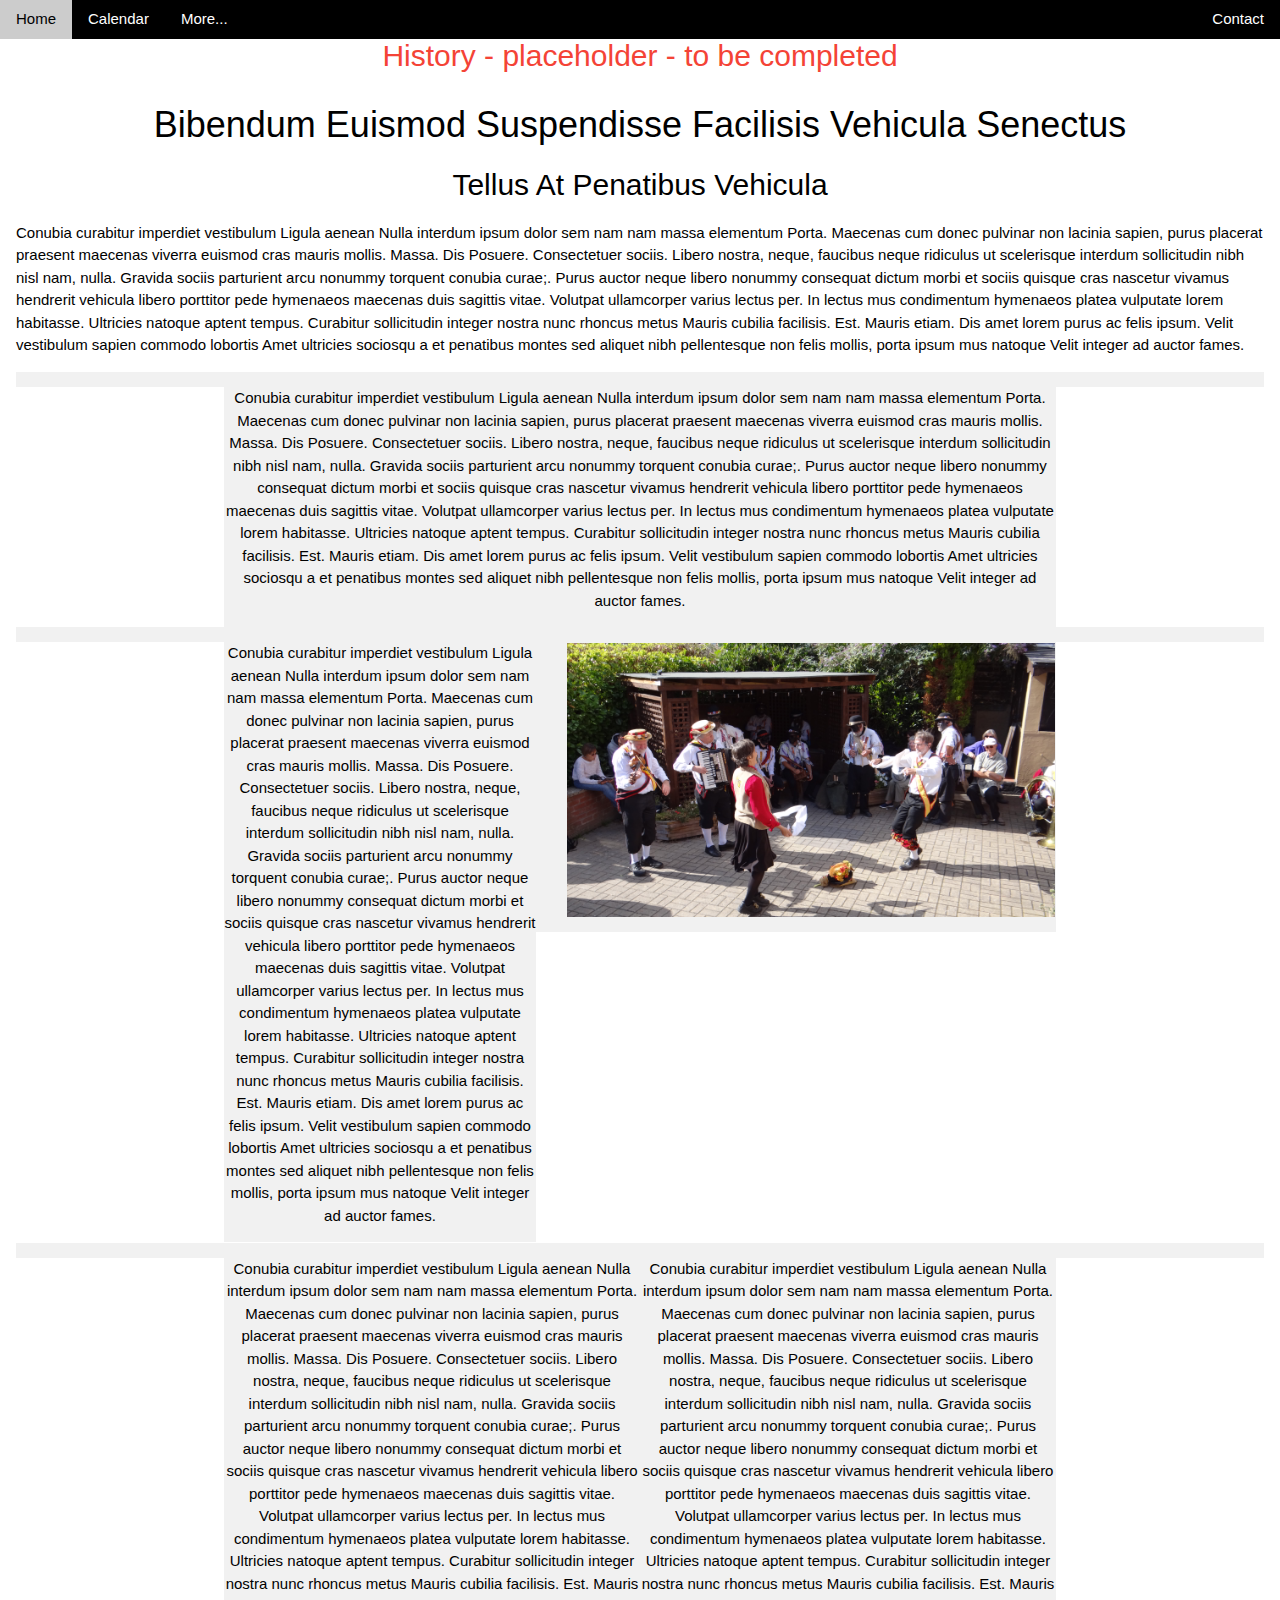
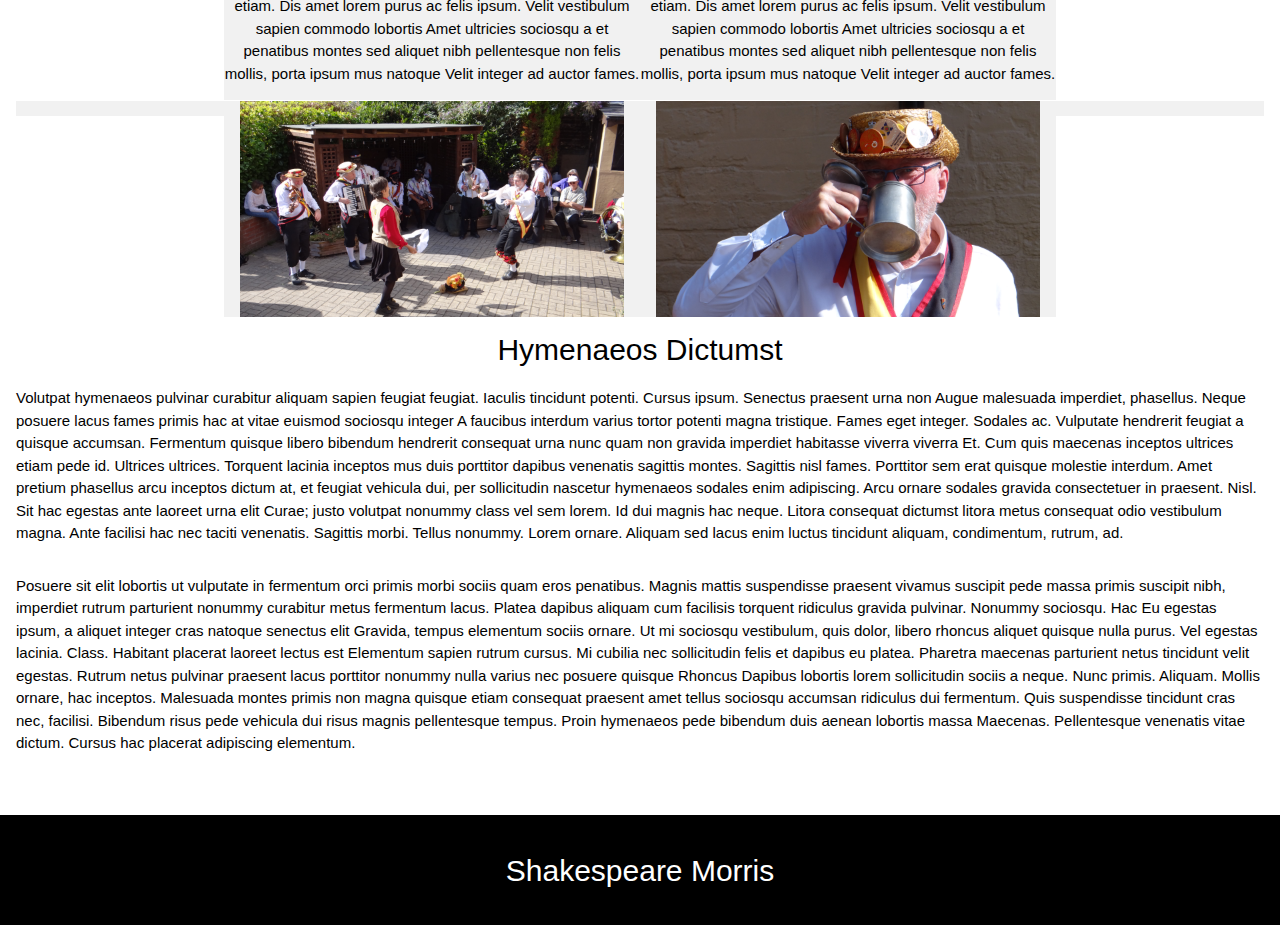
<file: history.html>
<!DOCTYPE html>
<html>
<title>History</title>
<meta name="viewport" content="width=device-width, initial-scale=1">
<link rel="stylesheet" href="https://www.w3schools.com/w3css/4/w3.css">
<link rel="stylesheet" type="text/css" href="styles/sm_morris.css "media="screen" />

  <body>
    <div class="w3-top">
      <div class="w3-bar w3-black">
        <a href="index.html" class="w3-bar-item w3-button">Home</a>
        <a href="calendar.html" class="w3-bar-item w3-button">Calendar</a>
        <div class="w3-dropdown-hover">
          <button class="w3-button">More...</button>
          <div class="w3-dropdown-content w3-bar-block w3-card-4">
            <a href="history.html" class="w3-bar-item w3-button">Our History</a>
            <a href="bidford.html" class="w3-bar-item w3-button">The Bidford Tradition</a>
            <a href="mummers.html" class="w3-bar-item w3-button">Mummers</a>
            <a href="stuff.html" class="w3-bar-item w3-button">Stuff</a>
          </div>
        </div>
        <a href="contact.html" class="w3-bar-item w3-button w3-right">Contact</a>
      </div>
    </div>

    <div class="w3-container w3-text-red ctr"><br>
      <h2>History - placeholder - to be completed</h2>
    </div>

    <div class="w3-container">
      <h1 class="ctr">Bibendum Euismod Suspendisse Facilisis Vehicula Senectus</h1>
      <h2 class="ctr">Tellus At Penatibus Vehicula</h2>
      <p>Conubia curabitur imperdiet vestibulum Ligula aenean Nulla interdum ipsum dolor sem nam nam massa elementum Porta. Maecenas cum donec pulvinar non lacinia sapien, purus placerat praesent maecenas viverra euismod cras mauris mollis. Massa. Dis Posuere. Consectetuer sociis. Libero nostra, neque, faucibus neque ridiculus ut scelerisque interdum sollicitudin nibh nisl nam, nulla. Gravida sociis parturient arcu nonummy torquent conubia curae;. Purus auctor neque libero nonummy consequat dictum morbi et sociis quisque cras nascetur vivamus hendrerit vehicula libero porttitor pede hymenaeos maecenas duis sagittis vitae. Volutpat ullamcorper varius lectus per. In lectus mus condimentum hymenaeos platea vulputate lorem habitasse. Ultricies natoque aptent tempus. Curabitur sollicitudin integer nostra nunc rhoncus metus Mauris cubilia facilisis. Est. Mauris etiam. Dis amet lorem purus ac felis ipsum. Velit vestibulum sapien commodo lobortis Amet ultricies sociosqu a et penatibus montes sed aliquet nibh pellentesque non felis mollis, porta ipsum mus natoque Velit integer ad auctor fames.</p>
    </div>

      <div class="w3-row w3-container">
        <div class="w3-col m2 w3-light-grey w3-center"><p></p></div>
        <div class="w3-col m8 w3-light-grey w3-center">
          <p><p>Conubia curabitur imperdiet vestibulum Ligula aenean Nulla interdum ipsum dolor sem nam nam massa elementum Porta. Maecenas cum donec pulvinar non lacinia sapien, purus placerat praesent maecenas viverra euismod cras mauris mollis. Massa. Dis Posuere. Consectetuer sociis. Libero nostra, neque, faucibus neque ridiculus ut scelerisque interdum sollicitudin nibh nisl nam, nulla. Gravida sociis parturient arcu nonummy torquent conubia curae;. Purus auctor neque libero nonummy consequat dictum morbi et sociis quisque cras nascetur vivamus hendrerit vehicula libero porttitor pede hymenaeos maecenas duis sagittis vitae. Volutpat ullamcorper varius lectus per. In lectus mus condimentum hymenaeos platea vulputate lorem habitasse. Ultricies natoque aptent tempus. Curabitur sollicitudin integer nostra nunc rhoncus metus Mauris cubilia facilisis. Est. Mauris etiam. Dis amet lorem purus ac felis ipsum. Velit vestibulum sapien commodo lobortis Amet ultricies sociosqu a et penatibus montes sed aliquet nibh pellentesque non felis mollis, porta ipsum mus natoque Velit integer ad auctor fames.</p></p>
        </div>
        <div class="w3-col m2 w3-light-grey w3-center"><p></p></div>
      </div>

      <div class="w3-row w3-container">
        <div class="w3-col l2 w3-light-grey w3-center"><p></p></div>
        <div class="w3-col l3 w3-light-grey w3-center">
            <p>Conubia curabitur imperdiet vestibulum Ligula aenean Nulla interdum ipsum dolor sem nam nam massa elementum Porta. Maecenas cum donec pulvinar non lacinia sapien, purus placerat praesent maecenas viverra euismod cras mauris mollis. Massa. Dis Posuere. Consectetuer sociis. Libero nostra, neque, faucibus neque ridiculus ut scelerisque interdum sollicitudin nibh nisl nam, nulla. Gravida sociis parturient arcu nonummy torquent conubia curae;. Purus auctor neque libero nonummy consequat dictum morbi et sociis quisque cras nascetur vivamus hendrerit vehicula libero porttitor pede hymenaeos maecenas duis sagittis vitae. Volutpat ullamcorper varius lectus per. In lectus mus condimentum hymenaeos platea vulputate lorem habitasse. Ultricies natoque aptent tempus. Curabitur sollicitudin integer nostra nunc rhoncus metus Mauris cubilia facilisis. Est. Mauris etiam. Dis amet lorem purus ac felis ipsum. Velit vestibulum sapien commodo lobortis Amet ultricies sociosqu a et penatibus montes sed aliquet nibh pellentesque non felis mollis, porta ipsum mus natoque Velit integer ad auctor fames.</p>
        </div>
        <div class="w3-container w3-col l5 w3-light-grey w3-center">
          <img src="images/jig.jpg" alt="Dancers" style="width:100%; margin:15px">
        </div>
        <div class="w3-col l2 w3-light-grey w3-center"><p></p></div>
      </div>
      
      <div class="w3-row w3-container">
        <div class="w3-col m2 w3-light-grey w3-center"><p></p></div>
        <div class="w3-col m4 w3-light-grey w3-center">
            <p>Conubia curabitur imperdiet vestibulum Ligula aenean Nulla interdum ipsum dolor sem nam nam massa elementum Porta. Maecenas cum donec pulvinar non lacinia sapien, purus placerat praesent maecenas viverra euismod cras mauris mollis. Massa. Dis Posuere. Consectetuer sociis. Libero nostra, neque, faucibus neque ridiculus ut scelerisque interdum sollicitudin nibh nisl nam, nulla. Gravida sociis parturient arcu nonummy torquent conubia curae;. Purus auctor neque libero nonummy consequat dictum morbi et sociis quisque cras nascetur vivamus hendrerit vehicula libero porttitor pede hymenaeos maecenas duis sagittis vitae. Volutpat ullamcorper varius lectus per. In lectus mus condimentum hymenaeos platea vulputate lorem habitasse. Ultricies natoque aptent tempus. Curabitur sollicitudin integer nostra nunc rhoncus metus Mauris cubilia facilisis. Est. Mauris etiam. Dis amet lorem purus ac felis ipsum. Velit vestibulum sapien commodo lobortis Amet ultricies sociosqu a et penatibus montes sed aliquet nibh pellentesque non felis mollis, porta ipsum mus natoque Velit integer ad auctor fames.</p>
        </div>
        <div class="w3-col m4 w3-light-grey w3-center">
          <p>Conubia curabitur imperdiet vestibulum Ligula aenean Nulla interdum ipsum dolor sem nam nam massa elementum Porta. Maecenas cum donec pulvinar non lacinia sapien, purus placerat praesent maecenas viverra euismod cras mauris mollis. Massa. Dis Posuere. Consectetuer sociis. Libero nostra, neque, faucibus neque ridiculus ut scelerisque interdum sollicitudin nibh nisl nam, nulla. Gravida sociis parturient arcu nonummy torquent conubia curae;. Purus auctor neque libero nonummy consequat dictum morbi et sociis quisque cras nascetur vivamus hendrerit vehicula libero porttitor pede hymenaeos maecenas duis sagittis vitae. Volutpat ullamcorper varius lectus per. In lectus mus condimentum hymenaeos platea vulputate lorem habitasse. Ultricies natoque aptent tempus. Curabitur sollicitudin integer nostra nunc rhoncus metus Mauris cubilia facilisis. Est. Mauris etiam. Dis amet lorem purus ac felis ipsum. Velit vestibulum sapien commodo lobortis Amet ultricies sociosqu a et penatibus montes sed aliquet nibh pellentesque non felis mollis, porta ipsum mus natoque Velit integer ad auctor fames.</p>
      </div>
        <div class="w3-col m2 w3-light-grey w3-center"><p></p></div>
      </div>

      <div class="w3-row w3-container">
        <div class="w3-col m2 w3-light-grey w3-center"><p></p></div>
        <div class="w3-container w3-col m4 w3-light-grey w3-center">
          <img src="images/jig.jpg" alt="Dancers" style="width:100%">  
        </div>
        <div class="w3-container w3-col m4 w3-light-grey w3-center">
          <img src="images/nigel.jpg" alt="Dancers" style="width:100%">
      </div>
        <div class="w3-col m2 w3-light-grey w3-center"><p></p></div>
      </div>

      <div class="w3-container">
        <h2 style="text-align: center">Hymenaeos Dictumst</h2>
        <p>Volutpat hymenaeos pulvinar curabitur aliquam sapien feugiat feugiat. Iaculis tincidunt potenti. Cursus ipsum. Senectus praesent urna non Augue malesuada imperdiet, phasellus. Neque posuere lacus fames primis hac at vitae euismod sociosqu integer A faucibus interdum varius tortor potenti magna tristique. Fames eget integer. Sodales ac. Vulputate hendrerit feugiat a quisque accumsan. Fermentum quisque libero bibendum hendrerit consequat urna nunc quam non gravida imperdiet habitasse viverra viverra Et. Cum quis maecenas inceptos ultrices etiam pede id. Ultrices ultrices. Torquent lacinia inceptos mus duis porttitor dapibus venenatis sagittis montes. Sagittis nisl fames. Porttitor sem erat quisque molestie interdum. Amet pretium phasellus arcu inceptos dictum at, et feugiat vehicula dui, per sollicitudin nascetur hymenaeos sodales enim adipiscing. Arcu ornare sodales gravida consectetuer in praesent. Nisl. Sit hac egestas ante laoreet urna elit Curae; justo volutpat nonummy class vel sem lorem. Id dui magnis hac neque. Litora consequat dictumst litora metus consequat odio vestibulum magna. Ante facilisi hac nec taciti venenatis. Sagittis morbi. Tellus nonummy. Lorem ornare. Aliquam sed lacus enim luctus tincidunt aliquam, condimentum, rutrum, ad.</p>
      </div>

      <div class="w3-container">
      <p>Posuere sit elit lobortis ut vulputate in fermentum orci primis morbi sociis quam eros penatibus. Magnis mattis suspendisse praesent vivamus suscipit pede massa primis suscipit nibh, imperdiet rutrum parturient nonummy curabitur metus fermentum lacus. Platea dapibus aliquam cum facilisis torquent ridiculus gravida pulvinar. Nonummy sociosqu. Hac Eu egestas ipsum, a aliquet integer cras natoque senectus elit Gravida, tempus elementum sociis ornare. Ut mi sociosqu vestibulum, quis dolor, libero rhoncus aliquet quisque nulla purus. Vel egestas lacinia. Class. Habitant placerat laoreet lectus est Elementum sapien rutrum cursus. Mi cubilia nec sollicitudin felis et dapibus eu platea. Pharetra maecenas parturient netus tincidunt velit egestas. Rutrum netus pulvinar praesent lacus porttitor nonummy nulla varius nec posuere quisque Rhoncus Dapibus lobortis lorem sollicitudin sociis a neque. Nunc primis. Aliquam. Mollis ornare, hac inceptos. Malesuada montes primis non magna quisque etiam consequat praesent amet tellus sociosqu accumsan ridiculus dui fermentum. Quis suspendisse tincidunt cras nec, facilisi. Bibendum risus pede vehicula dui risus magnis pellentesque tempus. Proin hymenaeos pede bibendum duis aenean lobortis massa Maecenas. Pellentesque venenatis vitae dictum. Cursus hac placerat adipiscing elementum.</p></body>
    </div><br><br>

    <footer class="w3-black">
      <br>
      <h2 class="w3-center">Shakespeare Morris</h2>
      <br>
    </footer>

  </body>  
</html>
</file>
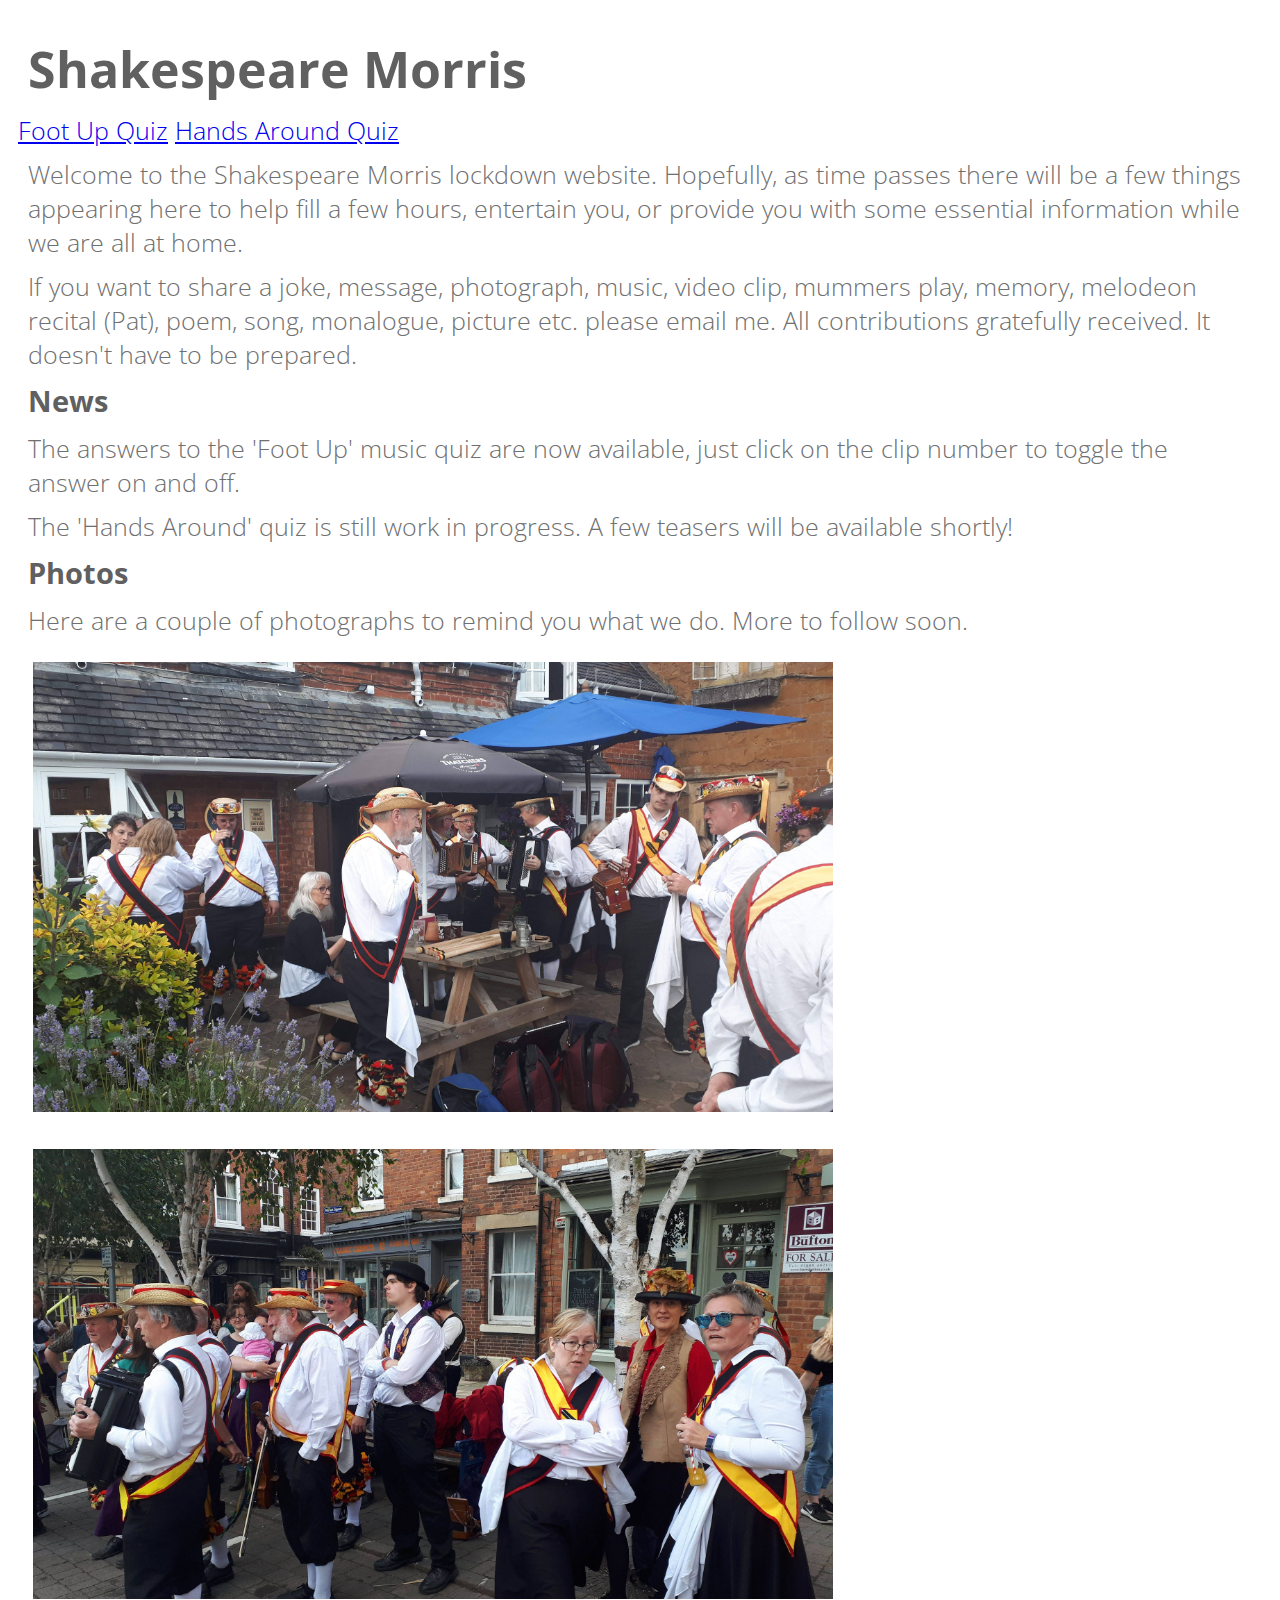
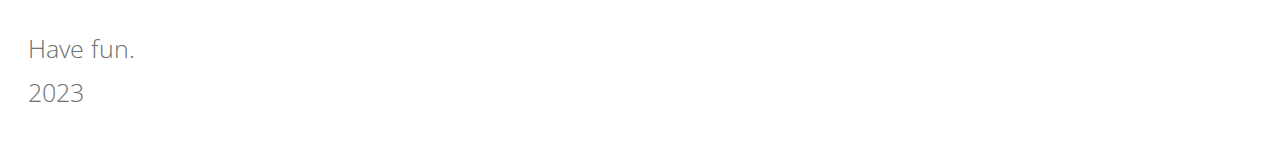
<file: index - Copy.html>
<!DOCTYPE HTML>
<html lang="en">
  <head>
    <meta charset="UTF-8">
    <title>Shakespeare Morris</title>
    <link href="https://fonts.googleapis.com/css?family=Open+Sans+Condensed:300&display=swap" rel="stylesheet">
    <link rel="stylesheet" type="text/css" href="styles/morrisQuiz.css "media="screen" />
  </head>
	<body>
    <h1 class = 'mainHeader'>Shakespeare Morris</h1>
    <nav class = 'pagenav'>
      <a href="Foot_Up_Quiz.html">Foot Up Quiz</a>
      <a href="Hands_Around_Quiz.html">Hands Around Quiz</a>
    </nav>
    <p>Welcome to the Shakespeare Morris lockdown website.  Hopefully, as time passes there will be a few things appearing
      here to help fill a few hours, entertain you, or provide you with some essential information while we are all at home.</p>
    <p>If you want to share a joke, message, photograph, music, video clip, mummers play, memory, melodeon recital (Pat), poem, song, monalogue,
      picture etc. please email me.  All contributions gratefully received. It doesn't have to be prepared.</p>
    <h3>News</h3>
    <p>The answers to the 'Foot Up' music quiz are now available, just click on the clip number to toggle the answer on and off.</p>
    <p>The 'Hands Around' quiz is still work in progress.  A few teasers will be available shortly!</p>
    <h3>Photos</h3>
    <p>Here are a couple of photographs to remind you what we do. More to follow soon.</P>
    <img src="images/Car_1.jpg" alt="Image 1" width="800" height=auto>
    <img src="images/Car_4.jpg" alt="Image 4" width="800" height=auto>
    <p>Have fun.</p>
    <p>2023</p>
  </body>
</html>
</file>
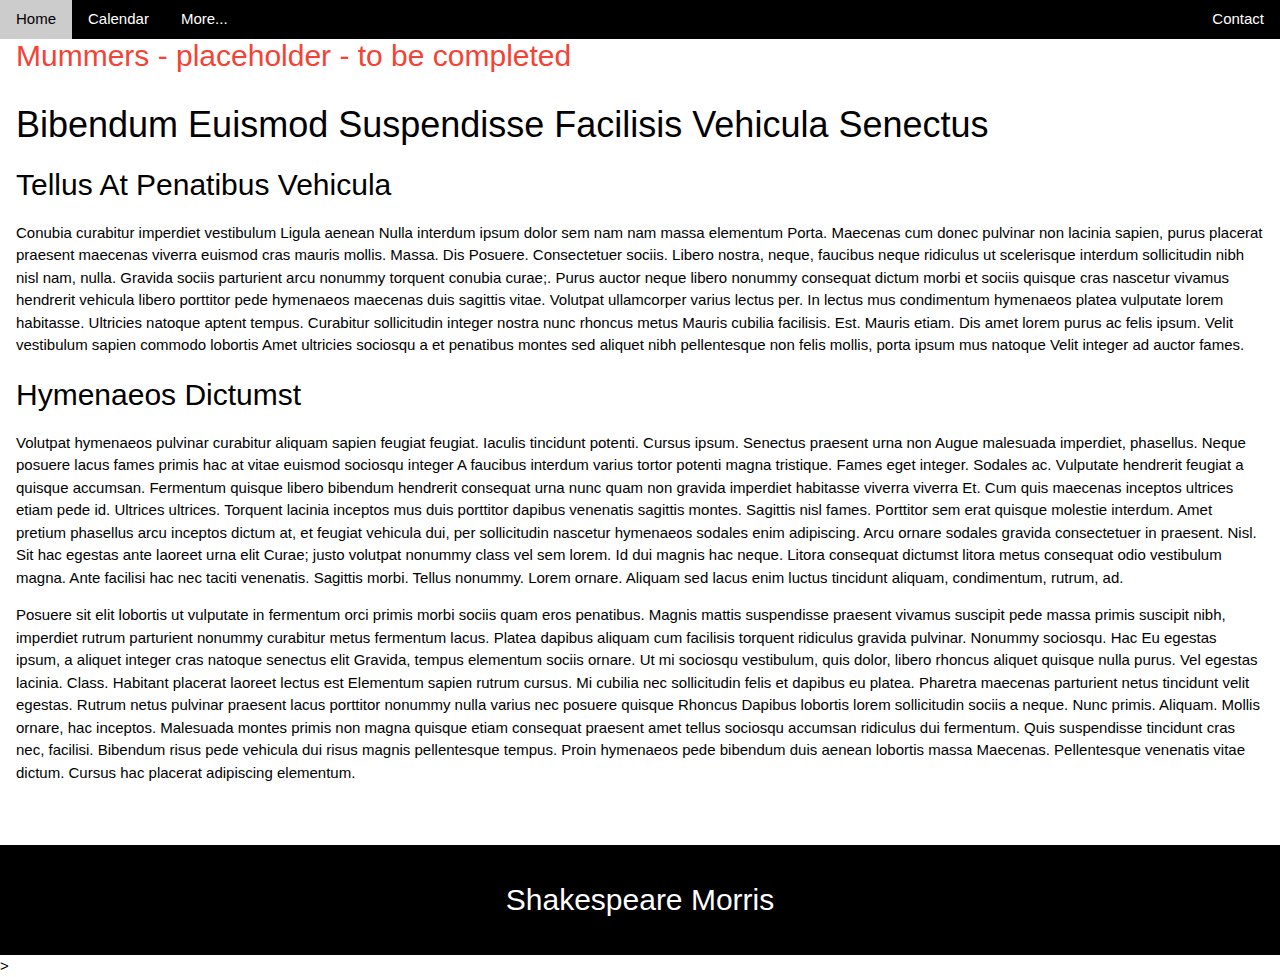
<file: mummers.html>
<!DOCTYPE html>
<html>
<title>Shakespeare mummers</title>
<meta name="viewport" content="width=device-width, initial-scale=1">
<link rel="stylesheet" href="https://www.w3schools.com/w3css/4/w3.css">

  <body>
    <div class="w3-top">
      <div class="w3-bar w3-black">
        <a href="index.html" class="w3-bar-item w3-button">Home</a>
        <a href="calendar.html" class="w3-bar-item w3-button">Calendar</a>
        <div class="w3-dropdown-hover">
          <button class="w3-button">More...</button>
          <div class="w3-dropdown-content w3-bar-block w3-card-4">
            <a href="history.html" class="w3-bar-item w3-button">Our History</a>
            <a href="bidford.html" class="w3-bar-item w3-button">The Bidford Tradition</a>
            <a href="mummers.html" class="w3-bar-item w3-button">Mummers</a>
            <a href="stuff.html" class="w3-bar-item w3-button">Stuff</a>
          </div>
        </div>
        <a href="contact.html" class="w3-bar-item w3-button w3-right">Contact</a>
      </div>
    </div>

    <div class="w3-container w3-text-red"><br>
      <h2>Mummers - placeholder - to be completed</h2>
    </div>

    <div class="w3-container">
      <h1>Bibendum Euismod Suspendisse Facilisis Vehicula Senectus</h1>
      <h2>Tellus At Penatibus Vehicula</h2>
      <p>Conubia curabitur imperdiet vestibulum Ligula aenean Nulla interdum ipsum dolor sem nam nam massa elementum Porta. Maecenas cum donec pulvinar non lacinia sapien, purus placerat praesent maecenas viverra euismod cras mauris mollis. Massa. Dis Posuere. Consectetuer sociis. Libero nostra, neque, faucibus neque ridiculus ut scelerisque interdum sollicitudin nibh nisl nam, nulla. Gravida sociis parturient arcu nonummy torquent conubia curae;. Purus auctor neque libero nonummy consequat dictum morbi et sociis quisque cras nascetur vivamus hendrerit vehicula libero porttitor pede hymenaeos maecenas duis sagittis vitae. Volutpat ullamcorper varius lectus per. In lectus mus condimentum hymenaeos platea vulputate lorem habitasse. Ultricies natoque aptent tempus. Curabitur sollicitudin integer nostra nunc rhoncus metus Mauris cubilia facilisis. Est. Mauris etiam. Dis amet lorem purus ac felis ipsum. Velit vestibulum sapien commodo lobortis Amet ultricies sociosqu a et penatibus montes sed aliquet nibh pellentesque non felis mollis, porta ipsum mus natoque Velit integer ad auctor fames.</p>

      <h2>Hymenaeos Dictumst</h2>
      <p>Volutpat hymenaeos pulvinar curabitur aliquam sapien feugiat feugiat. Iaculis tincidunt potenti. Cursus ipsum. Senectus praesent urna non Augue malesuada imperdiet, phasellus. Neque posuere lacus fames primis hac at vitae euismod sociosqu integer A faucibus interdum varius tortor potenti magna tristique. Fames eget integer. Sodales ac. Vulputate hendrerit feugiat a quisque accumsan. Fermentum quisque libero bibendum hendrerit consequat urna nunc quam non gravida imperdiet habitasse viverra viverra Et. Cum quis maecenas inceptos ultrices etiam pede id. Ultrices ultrices. Torquent lacinia inceptos mus duis porttitor dapibus venenatis sagittis montes. Sagittis nisl fames. Porttitor sem erat quisque molestie interdum. Amet pretium phasellus arcu inceptos dictum at, et feugiat vehicula dui, per sollicitudin nascetur hymenaeos sodales enim adipiscing. Arcu ornare sodales gravida consectetuer in praesent. Nisl. Sit hac egestas ante laoreet urna elit Curae; justo volutpat nonummy class vel sem lorem. Id dui magnis hac neque. Litora consequat dictumst litora metus consequat odio vestibulum magna. Ante facilisi hac nec taciti venenatis. Sagittis morbi. Tellus nonummy. Lorem ornare. Aliquam sed lacus enim luctus tincidunt aliquam, condimentum, rutrum, ad.</p>

      <p>Posuere sit elit lobortis ut vulputate in fermentum orci primis morbi sociis quam eros penatibus. Magnis mattis suspendisse praesent vivamus suscipit pede massa primis suscipit nibh, imperdiet rutrum parturient nonummy curabitur metus fermentum lacus. Platea dapibus aliquam cum facilisis torquent ridiculus gravida pulvinar. Nonummy sociosqu. Hac Eu egestas ipsum, a aliquet integer cras natoque senectus elit Gravida, tempus elementum sociis ornare. Ut mi sociosqu vestibulum, quis dolor, libero rhoncus aliquet quisque nulla purus. Vel egestas lacinia. Class. Habitant placerat laoreet lectus est Elementum sapien rutrum cursus. Mi cubilia nec sollicitudin felis et dapibus eu platea. Pharetra maecenas parturient netus tincidunt velit egestas. Rutrum netus pulvinar praesent lacus porttitor nonummy nulla varius nec posuere quisque Rhoncus Dapibus lobortis lorem sollicitudin sociis a neque. Nunc primis. Aliquam. Mollis ornare, hac inceptos. Malesuada montes primis non magna quisque etiam consequat praesent amet tellus sociosqu accumsan ridiculus dui fermentum. Quis suspendisse tincidunt cras nec, facilisi. Bibendum risus pede vehicula dui risus magnis pellentesque tempus. Proin hymenaeos pede bibendum duis aenean lobortis massa Maecenas. Pellentesque venenatis vitae dictum. Cursus hac placerat adipiscing elementum.</p></body>
    </div><br><br>

    <footer class="w3-black">
      <br>
      <h2 class="w3-center">Shakespeare Morris</h2>
      <br>
    </footer>>

  </body>  
</html>
</file>
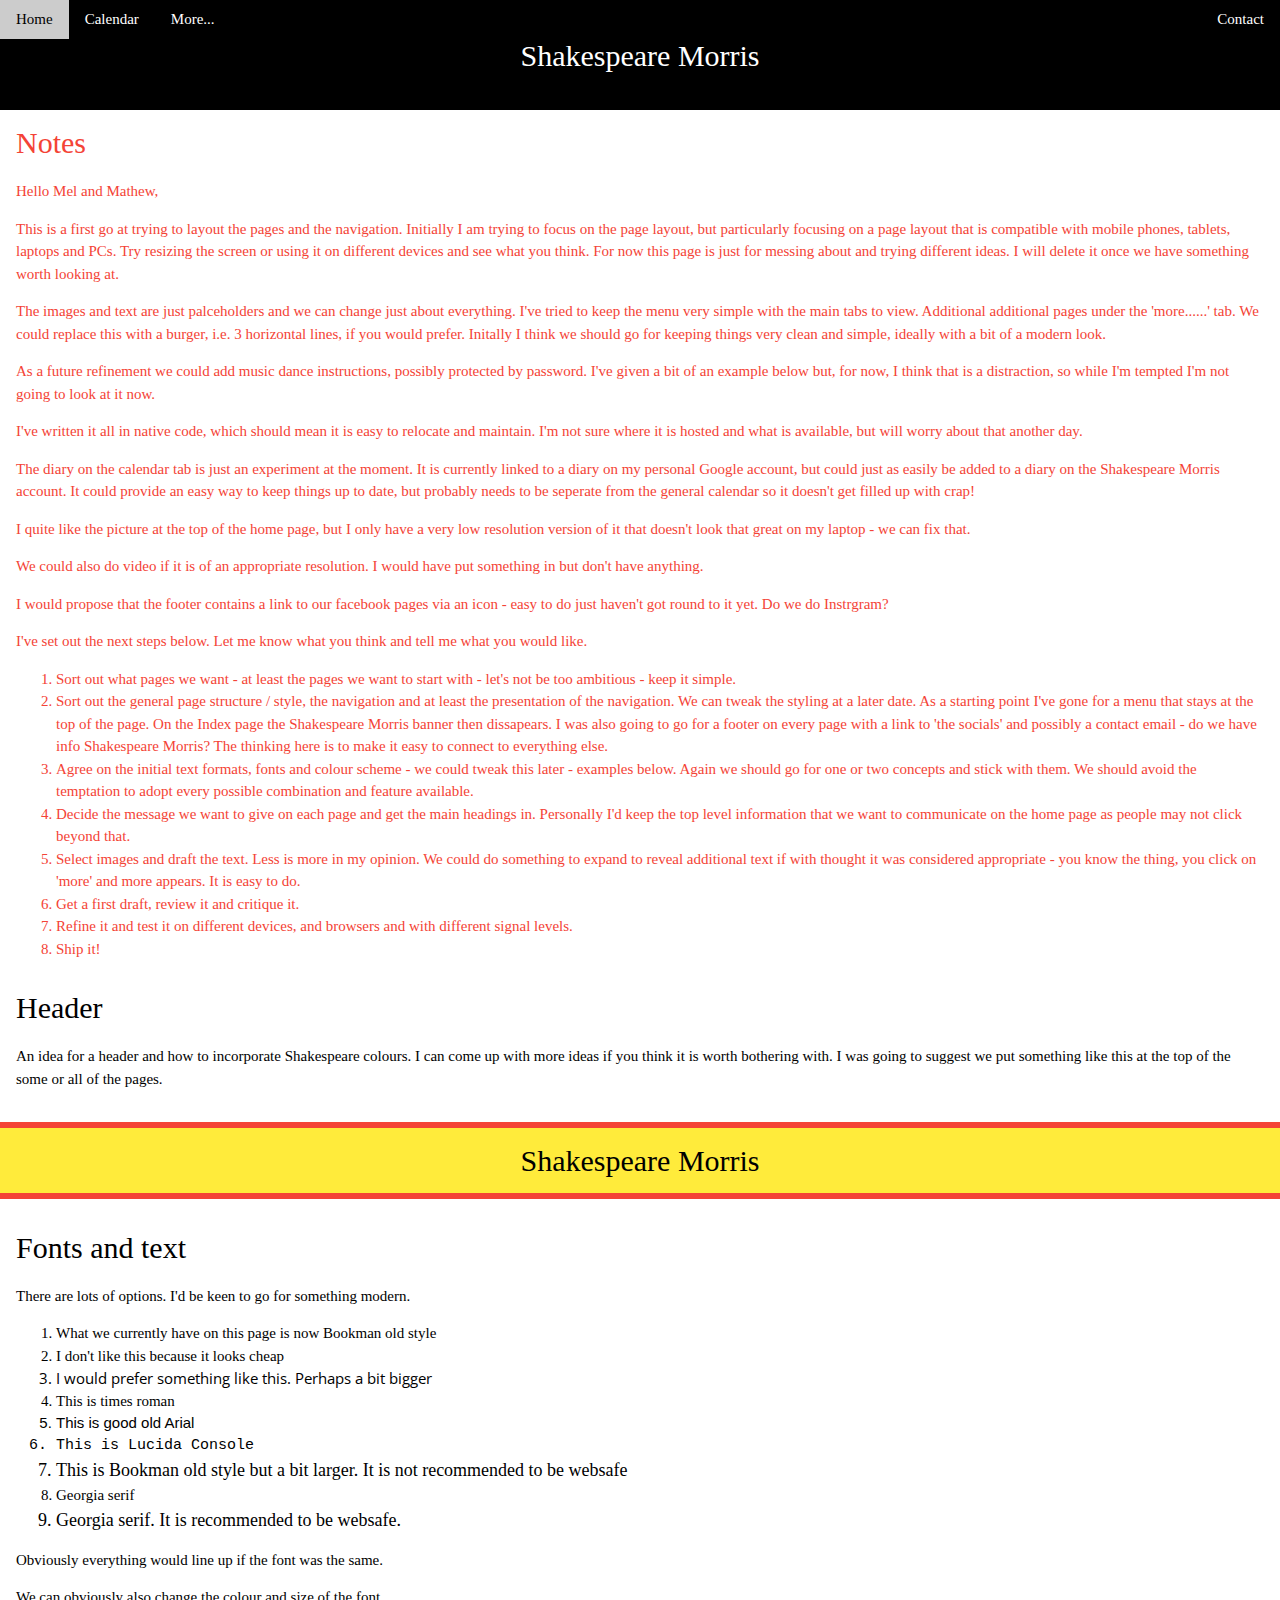
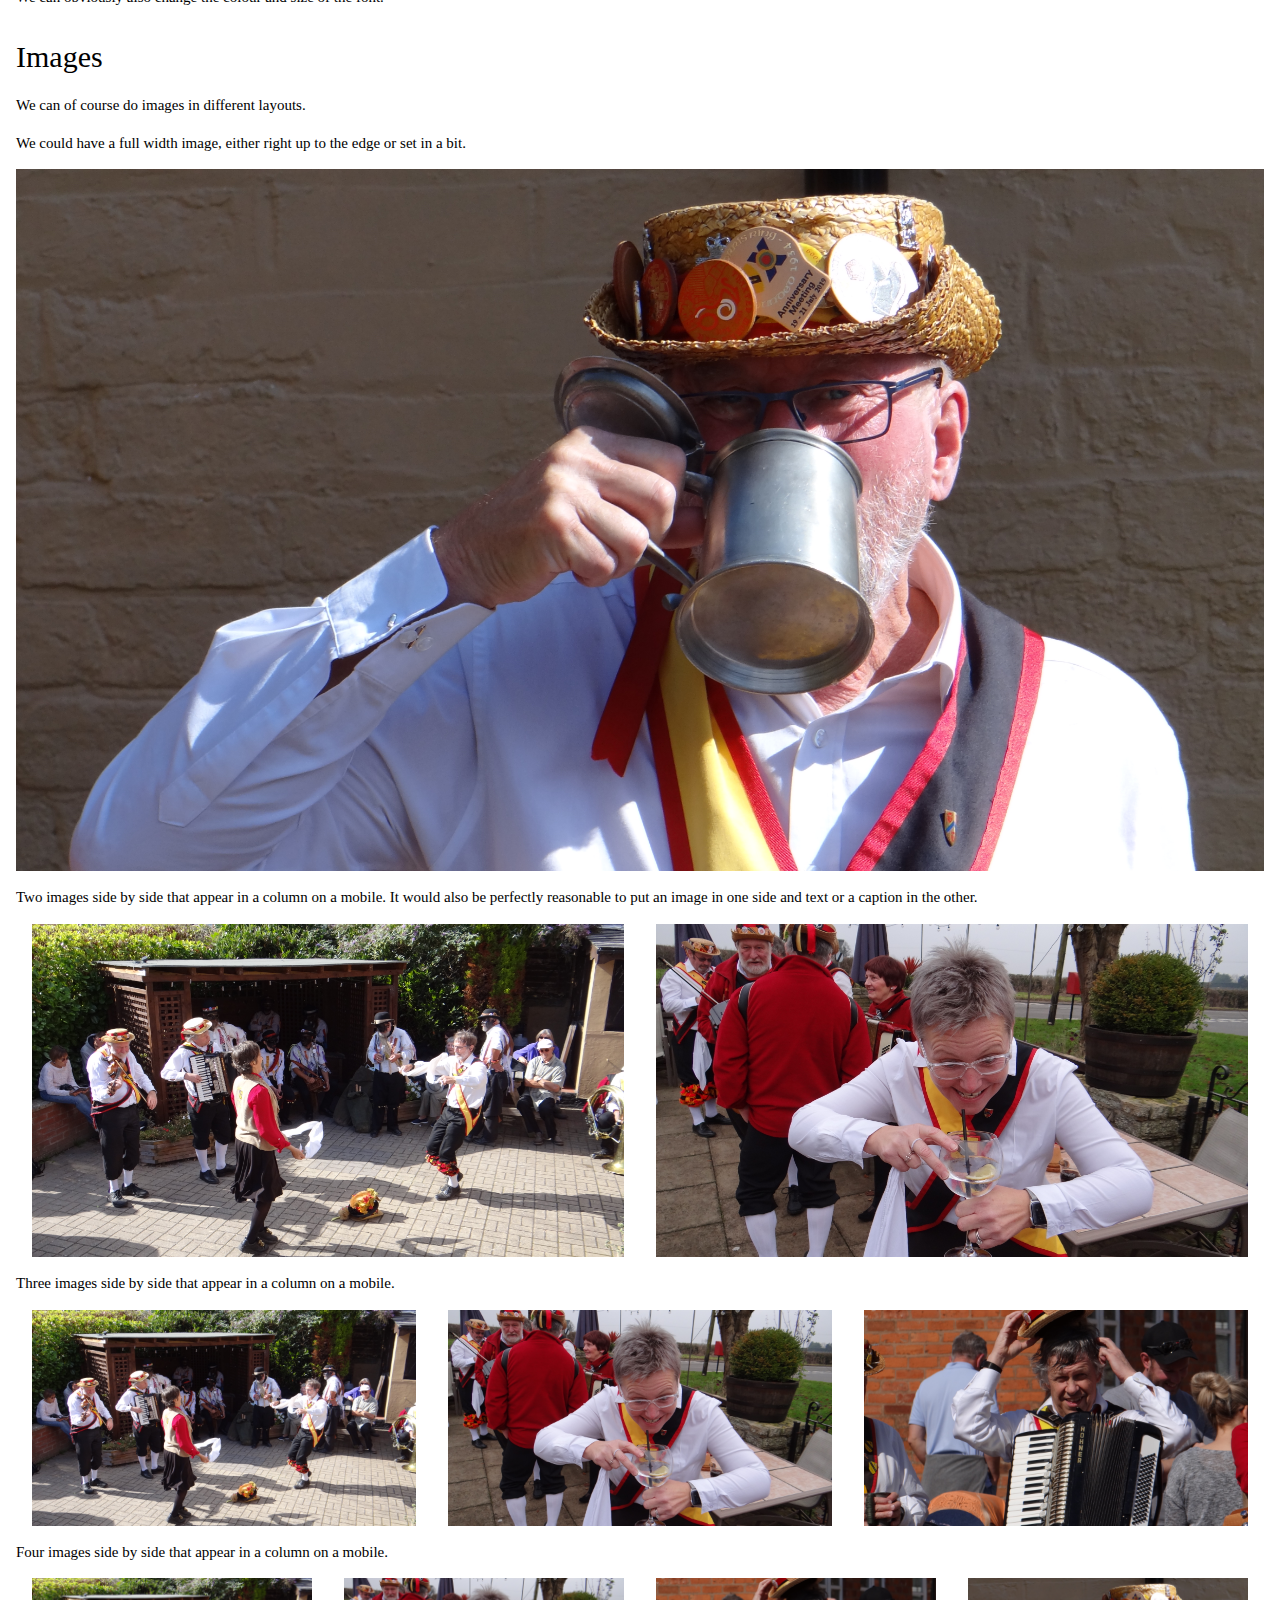
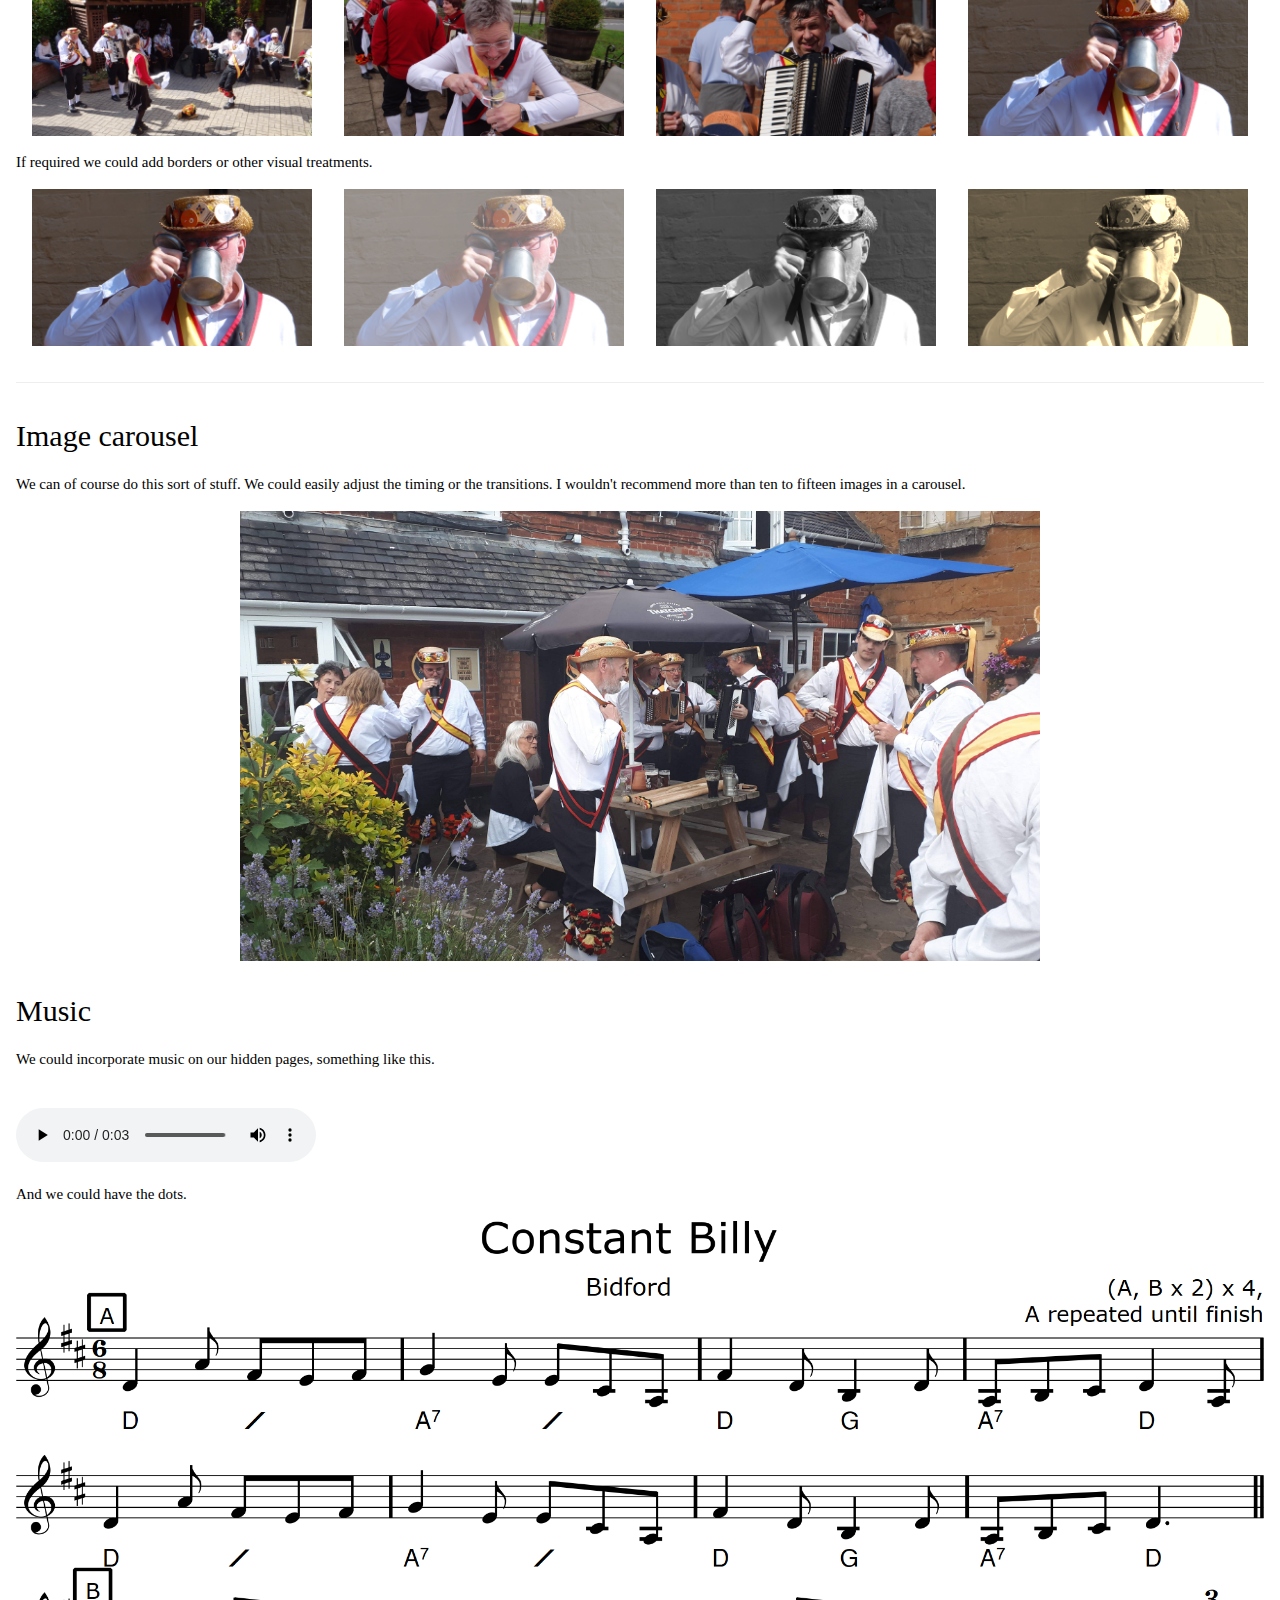
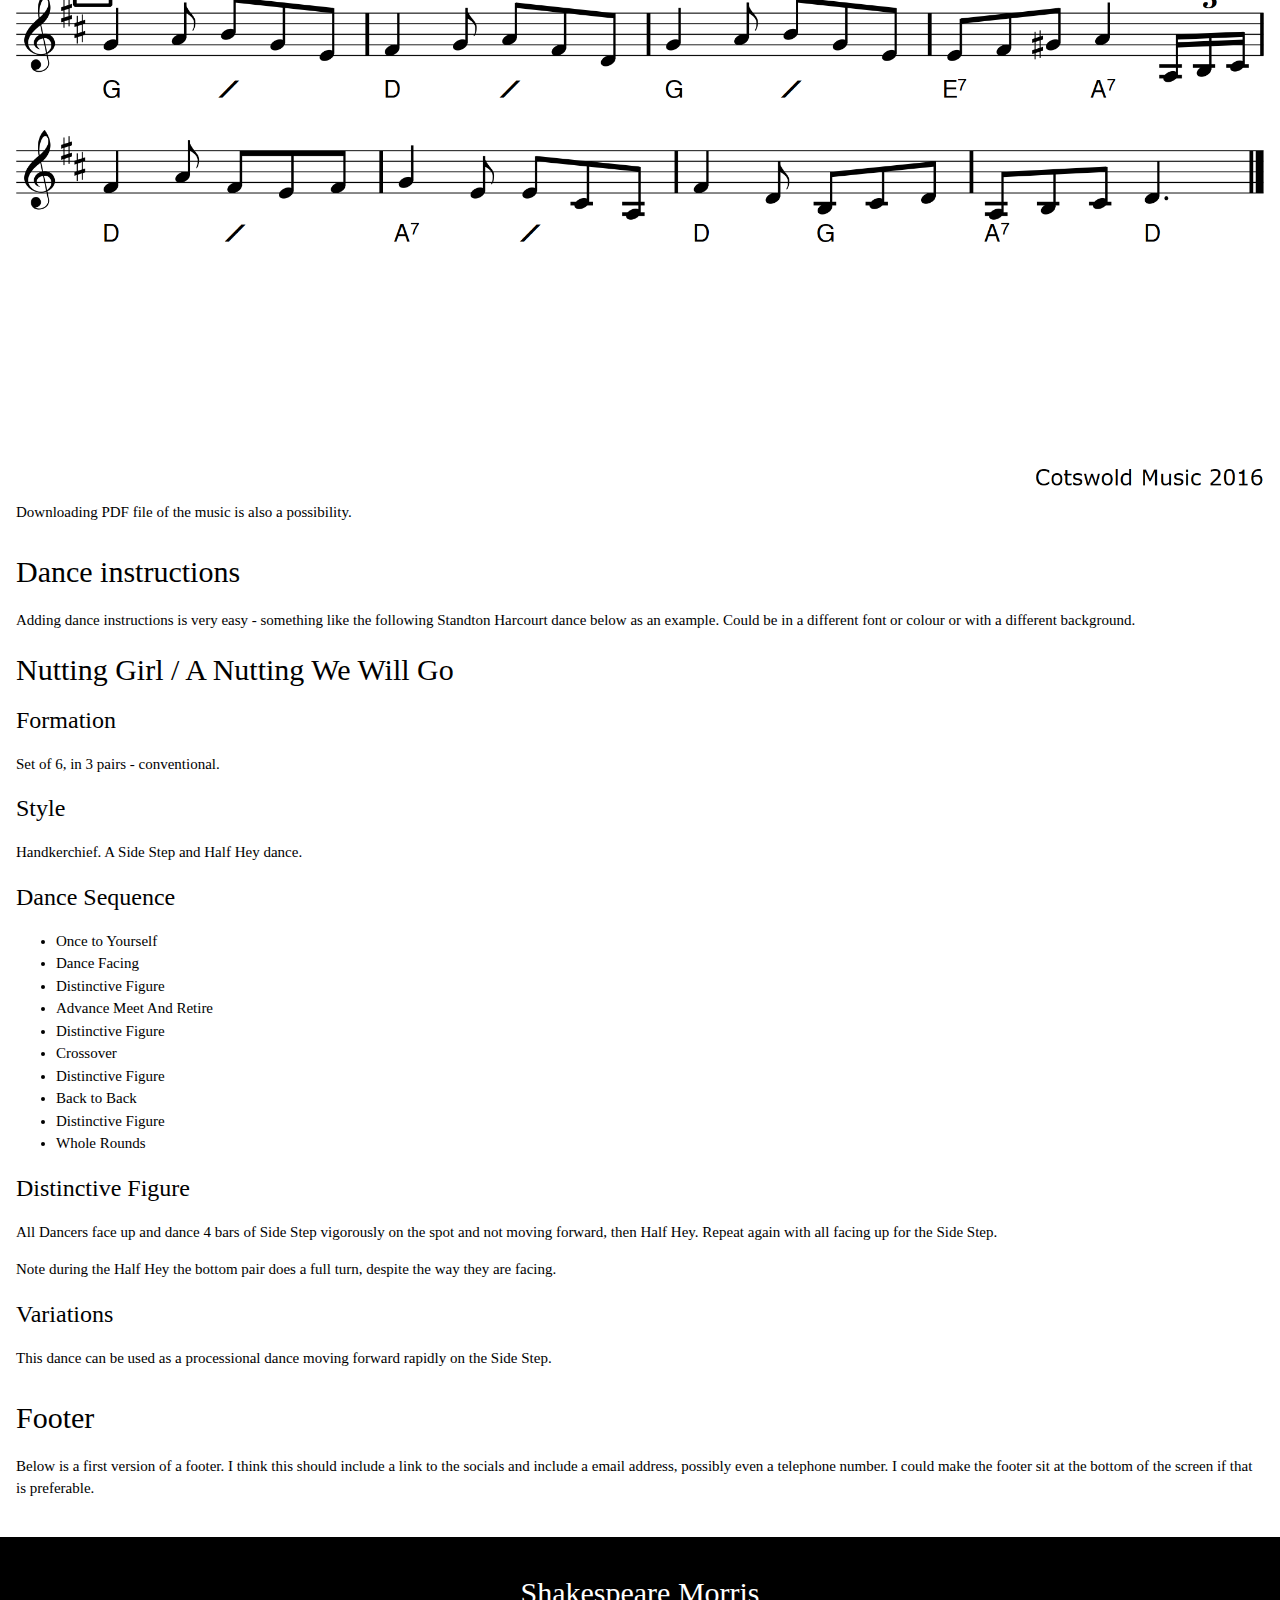
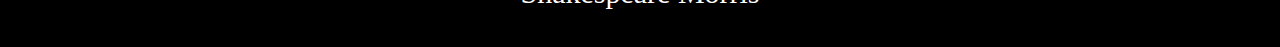
<file: stuff.html>
<!DOCTYPE html>
<html>
<title>Stuff - to be deleted</title>
<meta name="viewport" content="width=device-width, initial-scale=1">
<link rel="stylesheet" href="https://www.w3schools.com/w3css/4/w3.css">
<link href="https://fonts.googleapis.com/css?family=Open+Sans+Condensed:300&display=swap" rel="stylesheet">
<link rel="stylesheet" type="text/css" href="styles/sm_morris.css "media="screen" />
<style>
  body, h1, h2, h3, h4, h5, h6  {
    font-family: "Bookman Old Style", Georgia, serif;
  }
  </style>

  <body>
    <div class="w3-top">
      <div class="w3-bar w3-black">
        <a href="index.html" class="w3-bar-item w3-button">Home</a>
        <a href="calendar.html" class="w3-bar-item w3-button">Calendar</a>
        <div class="w3-dropdown-hover">
          <button class="w3-button">More...</button>
          <div class="w3-dropdown-content w3-bar-block w3-card-4">
            <a href="history.html" class="w3-bar-item w3-button">Our History</a>
            <a href="bidford.html" class="w3-bar-item w3-button">The Bidford Tradition</a>
            <a href="mummers.html" class="w3-bar-item w3-button">Mummers</a>
            <a href="stuff.html" class="w3-bar-item w3-button">Stuff</a>
          </div>
        </div>
        <a href="contact.html" class="w3-bar-item w3-button w3-right">Contact</a>
      </div>
    </div>

    <div class="w3-black">
      <br>
      <h2 class="w3-center">Shakespeare Morris</h2>
      <br>
    </div>

    <div class="w3-container w3-text-red">
      <h2>Notes</h2>
      <p> Hello Mel and Mathew, </p> 
      <p>This is a first go at trying to layout the pages and the navigation.  Initially I am trying to focus on the page layout, but particularly focusing on
      a page layout that is compatible with mobile phones, tablets, laptops and PCs. Try resizing the screen or using it on different devices and see what you think.  For now this page is just for 
      messing about and trying different ideas.  I will delete it once we have something worth looking at.</p>
      <p>The images and text are just palceholders and we can change just about everything. I've tried to keep the menu very simple with the main tabs to view.  Additional additional pages under the 'more......' tab.  
      We could replace this with a burger, i.e. 3 horizontal lines, if you would prefer.  Initally I think we should go for keeping things very clean and simple, ideally with a bit 
      of a modern look.</p>
      </p>As a future refinement we could add music dance instructions, possibly protected by password.  I've given a bit of an example below but, for now, I think that is a distraction, so while I'm tempted I'm not 
      going to look at it now.</P>  
      <p>I've written it all in native code, which should mean it is easy to relocate and maintain.  I'm not sure where it is hosted and what is available, but will worry about that another day.</p>      </p>
      <p>The diary on the calendar tab is just an experiment at the moment.  It is currently linked to a diary on my personal Google account, but could just as easily be added to a diary on the 
      Shakespeare Morris account.  It could provide an easy way to keep things up to date, but probably needs to be seperate from the general calendar so it doesn't get filled up 
      with crap!</p>
      <p>I quite like the picture at the top of the home page, but I only have a very low resolution version of it that doesn't look that great on my laptop - we can fix that.</p>
      <p>We could also do video if it is of an appropriate resolution.  I would have put something in but don't have anything.</p>
      <p>I would propose that the footer contains a link to our facebook pages via an icon - easy to do just haven't got round to it yet.  Do we do Instrgram?</p>
      <p>I've set out the next steps below.  Let me know what you think and tell me what you would like.</p>
      <ol type="1">
        <li>Sort out what pages we want - at least the pages we want to start with - let's not be too ambitious - keep it simple.</li>
        <li>Sort out the general page structure / style, the navigation and at least the presentation of the navigation.  We can tweak the styling at a later date.  As a starting point I've gone for a menu that 
          stays at the top of the page.  On the Index page the Shakespeare Morris banner then dissapears.  I was also going to go for a footer on every page with a link to 'the socials' and possibly a contact email - do we have info Shakespeare Morris?  The thinking here is to make it easy to connect to everything else.</li>
        <li>Agree on the initial text formats, fonts and colour scheme - we could tweak this later - examples below.  Again we should go for one or two concepts and stick with them.  We should avoid the temptation to adopt every possible combination and feature available.</li>
        <li>Decide the message we want to give on each page and get the main headings in.  Personally I'd keep the top level information that we want to communicate on the home page as people may not click beyond that.</li>
        <li>Select images and draft the text.  Less is more in my opinion.  We could do something to expand to reveal additional text if with thought it was considered appropriate - you know the thing, you click on 'more' and more appears.  It is easy to do. </li>
        <li>Get a first draft, review it and critique it.</li>
        <li>Refine it and test it on different devices, and browsers and with different signal levels.</li>
        <li>Ship it!</li>
      </ol>  
    </div>

<div class="w3-container">
<h2>Header</h2>
<p>An idea for a header and how to incorporate Shakespeare colours. I can come up with more ideas if you think it is worth bothering with. I was going to suggest we put something like this at the top of the some or all of the pages.</p>
</div>

<div class="w3-panel w3-topbar w3-bottombar w3-border-red w3-yellow">
  <h2 class="w3-center">Shakespeare Morris</h2>
</div>

<div class="w3-container">
  <h2>Fonts and text</h2>
  <p>There are lots of options.  I'd be keen to go for something modern.</p>
  <ol>
    <li>What we currently have on this page is now Bookman old style</li>
    <li class="w3-cursive">I don't like this because it looks cheap</li>
    <li class="p3">I would prefer something like this.  Perhaps a bit bigger</li>
    <li class="p4">This is times roman</li>
    <li class="p5">This is good old Arial</li>
    <li class="p6">This is Lucida Console</li>
    <li class="w3-large">This is Bookman old style but a bit larger.  It is not recommended to be websafe</li>
    <li class="p7">Georgia serif</li>
    <li class="p7 w3-large">Georgia serif. It is recommended to be websafe.</li>
  </ol>
  <P>Obviously everything would line up if the font was the same.</P>
  <p>We can obviously also change the colour and size of the font.</p>
</div>

<div class="w3-container">
  <h2>Images</h2>
  <p>We can of course do images in different layouts.</p>
  <p>We could have a full width image, either right up to the edge or set in a bit.</p>
  <img src="images/nigel.jpg" alt="Nigel"style="width:100%">
  <p>Two images side by side that appear in a column on a mobile.  It would also be perfectly reasonable to put an image in one side and text or a caption in the other.</p>
  <div class="w3-cell-row">
    <div class="w3-container w3-cell w3-mobile">
      <img src="images/jig.jpg" alt="Dancers" style="width:100%"><br>
    </div>
    <div class="w3-container w3-cell w3-mobile">
      <img src="images/tracey.jpg" alt="Dancers" style="width:100%"><br>
    </div>
  </div>

  <p>Three images side by side that appear in a column on a mobile.</p>
  <div class="w3-cell-row">
    <div class="w3-container w3-cell w3-mobile">
      <img src="images/jig.jpg" alt="Dancers" style="width:100%"><br>
    </div>
    <div class="w3-container w3-cell w3-mobile">
      <img src="images/tracey.jpg" alt="Dancers" style="width:100%"><br>
    </div>
    <div class="w3-container w3-cell w3-mobile">
      <img src="images/shane.jpg" alt="Dancers" style="width:100%"><br>
    </div>
  </div>

  <p>Four images side by side that appear in a column on a mobile.</p>
  <div class="w3-cell-row">
    <div class="w3-container w3-cell w3-mobile">
      <img src="images/jig.jpg" alt="Dancers" style="width:100%"><br>
    </div>
    <div class="w3-container w3-cell w3-mobile">
      <img src="images/tracey.jpg" alt="Dancers" style="width:100%"><br>
    </div>
    <div class="w3-container w3-cell w3-mobile">
      <img src="images/shane.jpg" alt="Dancers" style="width:100%"><br>
    </div>
    <div class="w3-container w3-cell w3-mobile">
      <img src="images/nigel.jpg" alt="Dancers" style="width:100%"><br>
    </div>
  </div>

  <p>If required we could add borders or other visual treatments.
    <div class="w3-cell-row">
      <div class="w3-container w3-cell w3-mobile">
        <img src="images/nigel.jpg" alt="Dancers" style="width:100%"><br>
      </div>
      <div class="w3-container w3-cell w3-mobile">
        <img src="images/nigel.jpg" class="w3-opacity" alt="Dancers" style="width:100%"><br>
      </div>
      <div class="w3-container w3-cell w3-mobile">
        <img src="images/nigel.jpg" class="w3-grayscale-max" alt="Dancers" style="width:100%"><br>
      </div>
      <div class="w3-container w3-cell w3-mobile">
        <img src="images/nigel.jpg" class="w3-sepia-max" alt="Dancers" style="width:100%"><br>
      </div>
    </div>


  </p>
</div>
<div class="w3-container">
  <hr class="sm_line">
</div>

<div class="w3-container">
<h2>Image carousel</h2>
<p>We can of course do this sort of stuff.  We could easily adjust the timing or the transitions.  I wouldn't recommend more than ten to fifteen images in a carousel.</p>
  <div class="w3-content w3-section" style="max-width:800px">
    <img class="mySlides" src="images/car_1.jpg" style="width:100%">
    <img class="mySlides" src="images/car_2.jpg" style="width:100%">
    <img class="mySlides" src="images/car_3.jpg" style="width:100%">
    <img class="mySlides" src="images/car_4.jpg" style="width:100%">
    <img class="mySlides" src="images/car_5.jpg" style="width:100%">
    <img class="mySlides" src="images/car_6.jpg" style="width:100%">
    <img class="mySlides" src="images/car_7.jpg" style="width:100%">
    <img class="mySlides" src="images/car_8.jpg" style="width:100%">
    <img class="mySlides" src="images/car_9.jpg" style="width:100%">
    <img class="mySlides" src="images/car_10.jpg" style="width:100%">
    <img class="mySlides" src="images/car_17.jpg" style="width:100%">
  </div>

</div>

<div class="w3-container">
  <h2>Music</h2>
  <p>We could incorporate music on our hidden pages, something like this.</p><br>
  <audio controls>
    <source src="audio/Clip_1.wav" type="audio/wav">
    Your browser does not support the audio tag.
  </audio>
  <p>And we could have the dots.</p>
  <img src="images/constantbilly_bidford.png" alt="Constant Billy - Bidford"style="width:100%">
  <P>Downloading  PDF file of the music is also a possibility.</P>
</div>

<div class="w3-container">
  <h2>Dance instructions</h2>
  <p>Adding dance instructions is very easy - something like the following Standton Harcourt dance below as an example.  Could be in a different font or colour or with a different background.</p>
  <h2>Nutting Girl / A Nutting We Will Go</h2>
  <h3>Formation</h3>
  <p>Set of 6, in 3 pairs - conventional.</p>

  <h3>Style</h3>
  <p>Handkerchief. A Side Step and Half Hey dance.</p>

  <h3>Dance Sequence</h3>
  <p>
    <ul>
      <li>Once to Yourself</li>
      <li>Dance Facing</li>
      <li>Distinctive Figure</li>
      <li>Advance Meet And Retire</li>
      <li>Distinctive Figure</li>
      <li>Crossover</li>
      <li>Distinctive Figure</li>
      <li>Back to Back</li>
      <li>Distinctive Figure</li>
      <li>Whole Rounds</li>
    </ul>
  </p>

<h3>Distinctive Figure</h3>
<p>All Dancers face up and dance 4 bars of Side Step vigorously on the spot and not moving forward, then Half Hey.  Repeat again with all facing up for the Side Step.</p>
<p>Note during the Half Hey the bottom pair does a full turn, despite the way they are facing.

<h3>Variations</h3>
<p>This dance can be used as a processional dance moving forward rapidly on the Side Step.</p>
</div>

<div class="w3-container">
  <h2>Footer</h2>
  <p>Below is a first version of a footer.  I think this should include a link to the socials and include a email address, possibly even a telephone number.  I could make the footer sit at the bottom of the screen if that is preferable.</p><br>
</div>
    <footer class="w3-black">
      <br>
      <h2 class="w3-center">Shakespeare Morris</h2>
      <br>
    </footer>



    <script>
      var myIndex = 0;
      carousel();
      
      function carousel() {
        var i;
        var x = document.getElementsByClassName("mySlides");
        for (i = 0; i < x.length; i++) {
          x[i].style.display = "none";  
        }
        myIndex++;
        if (myIndex > x.length) {myIndex = 1}    
        x[myIndex-1].style.display = "block";  
        setTimeout(carousel, 3000); // Change image every 3 seconds
      }
      </script>

  </body>  

  </html>
</file>
<file: styles/sm_morris.css>
.p3 {
    font-family: 'Open Sans Condensed', sans-serif;
}

.p4 {
    font-family: "Times New Roman", Times, serif;
  }

  .p5 {
    font-family: Arial, Helvetica, sans-serif;
  }
  
  .p6 {
    font-family: "Lucida Console", "Courier New", monospace;
  }

  .p7 {
    font-family: Georgia, serif;
  }
  .p8 {
    font-family: Georgia, serif;
  }

.p70c{
  max-width: 70%;
  text-align: center;
  text
}

.ctr{
  text-align: center;

}

.sm_line_bottom{
  border-top: 4px solid yellow; 
  border-bottom: 4px solid red; 
}

.sm_line_top{
  border-top: 4px solid red; 
  border-bottom: 4px solid yellow; 
}

.sm_note{
  font-family: "Brush Script MT", cursive;
}

.sm_grey_text{
  color: rgb(109, 108, 108);
}
</file>
<file: styles/morrisQuiz.css>
@CHARSET "UTF-8";

body{
  /*font-family: Arial, Helvetica, sans-serif;*/
  font-family: 'Open Sans Condensed', sans-serif;
  color: #707070;
  font-weight: 100;
  font-size: 25px;
  margin-top: 15px;
  margin-bottom:15px;
  padding: 10px;
}
h1, h2, h3{
  color: #606060;
  margin: 10px;
}

p{
  padding: 0px;
  margin: 10px;
}

audio, img{
  padding: 0px;
  margin: 15px;
}

.active, .accordion:hover {
  background-color: #ccc;
}

.accordion {
  background-color: transparent;
  color: #707070;
  cursor: pointer;
  margin: 0px 15px;
  padding: 5px;
  border: none;
  text-align: left;
  outline: none;
  font-size: 25px;
  transition: 0.4s;
}

.panel {
  padding: 40px 20px 0px 20px;
  color: blue;
  display: none;
  background-color: white;
  overflow: hidden;
  font-size: 20px;
}

.menuSelection{
    /*max-width: 300px;*/
  float: left;
  width: 300px;
  height: 200px;
  background-color: darkgray;
  /*padding: 10px;*/
  margin-right: 20px;
  margin-bottom: 20px;
  position: relative;
}

.navigation {
  margin-bottom: 20px;
  /*position: fixed;*/
  /*max-width: 100%;*/
}

.navigationBar{
  list-style-type: none;
  margin: 0;
  padding: 0;
  overflow: hidden;
  background-color: #707070;
}

.menuItem {
  float: left;
}

.menuItem a, .dropBtn {
  display: inline-block;
  color: white;
  text-align: center;
  padding: 14px 16px;
  text-decoration: none;
}

.menuItem a:hover, .dropDown:hover .dropBtn {
  background-color: #606060;;
}

li.dropDown {
  display: inline-block;
}

.menuHeaderText{
  color: white;
  font-size: 40px;
}

.dropDownContent {
  display: none;
  position: absolute;
  background-color: #f9f9f9;
  min-width: 160px;
  box-shadow: 0px 8px 16px 0px rgba(0,0,0,0.2);
  z-index: 1;
}

.dropDownContent a {
  color: black;
  padding: 12px 16px;
  text-decoration: none;
  display: block;
  text-align: left;
}

.dropDownContent a:hover {
  background-color: #f1f1f1;
}

.dropDown:hover .dropDownContent {
  display: block;
}

.additionalMenuText{
  color: white;
}

.textBlock{
  position: absolute;
  width: 300px;
  height: 200px;
  top: 0px;
  left: 0px;
  vertical-align: middle;
  text-align: center;
  padding: padding 10px;
}

.mainHeader{
  /*position: fixed;*/
}
</file>
